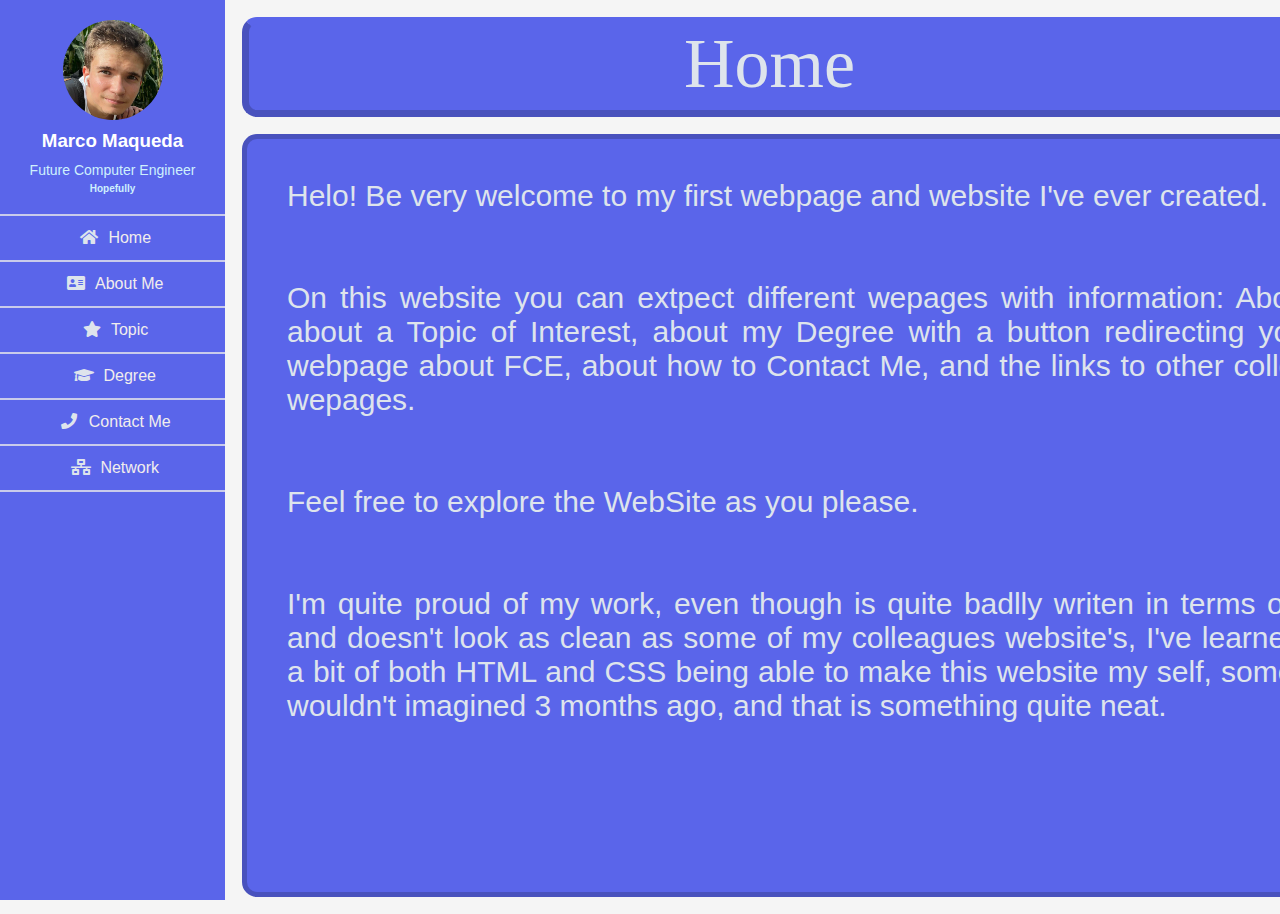
<file: docs/index.html>
<!DOCTYPE html>
<html lang='en'>
<html>
<head>
    <link rel="stylesheet" href="https://use.fontawesome.com/releases/v5.8.1/css/all.css">
    <meta charset="UTF-8">
    <title>MaquedaMarco_FirstWebPage_Index</title>
    <link rel='stylesheet' href='css/styles.css'/>
</head>
<body>
    <div class = "page">
        <div class="menu">
            <div class="sidebar"> <div class="profile">
                <img src="images/ProfileImageMe.png" alt="profile_picture">
                <h3>Marco Maqueda</h3>
                <p>Future Computer Engineer</p>
                <h6>Hopefully</h6>
                <div>
                    <ul>
                        <li  id="Home">
                            <a href="index.html">
                                <span class="icon"><i class="fas fa-home"></i></span>
                                <span class="item">Home</span>
                            </a>
                        </li>
                        <li>
                            <a href="Public/about.html">
                                <span class="icon"><i class="fas fa-address-card"></i></i></span>
                                <span class="item">About Me</span>
                            </a>
                        </li>
                        <li>
                            <a href="Public/topic.html">
                                <span class="icon"><i class="fas fa-star"></i></span>
                                    <span class="item">Topic</span>
                            </a>
                        </li>
                        <li>
                            <a href="Public/degree.html">
                                <span class="icon"><i class="fas fa-graduation-cap"></i></span>
                                <span class="item">Degree</span>
                            </a>
                        </li>
                        <li>
                            <a href="Public/contact.html">
                                <span class="icon"><i class="fas fa-phone"></i></span> <!--El Telefono sale al Reves, y si meto otras cosas no funciona-->
                                <span class="item">Contact Me</span>
                            </a>
                        </li>
                        <li>
                            <a href="Public/net.html">
                                <span class="icon"><i class="fas fa-network-wired"></i></span> <!--No me deja poner fa-solid -->
                                <span class="item">Network</span>
                            </a>
                        </li>
                    </ul>
                </div>
            </div>
        </div>
    </div>
</div>
<div class="Header">
    <div id="Banner_Index">
            <div id="item_FCE"><p>Home</p></div>
        </div>
    </div>
    <div id="Content_Index">
        <p>Helo!  Be very welcome to my first webpage and website I've ever created.<br><br><br>On this website you can extpect different wepages with information: About Me, about a Topic of Interest, about my Degree with a button redirecting you to a webpage about FCE, about how to Contact Me, and the links to other colleagues wepages.<br><br><br>Feel free to explore the WebSite as you please.<br><br><br>I'm quite proud of my work, even though is quite badlly writen in terms of code, and doesn't look as clean as some of my colleagues website's, I've learned quite a bit of both HTML and CSS being able to make this website my self, something I wouldn't imagined 3 months ago, and that is something quite neat.</p>
    </div>
</div>
</body>
</html>
</div>

<!--Hello!  Hopefully that one who is reading this (in this case you) are supposed to do so,
            if not, it does not matter beacause welcome to my website any way!!! (The first one non the less.).
            In this website you can excpect a variety of things, such as: an "about me" section to get to know me better,
    -->
</file>
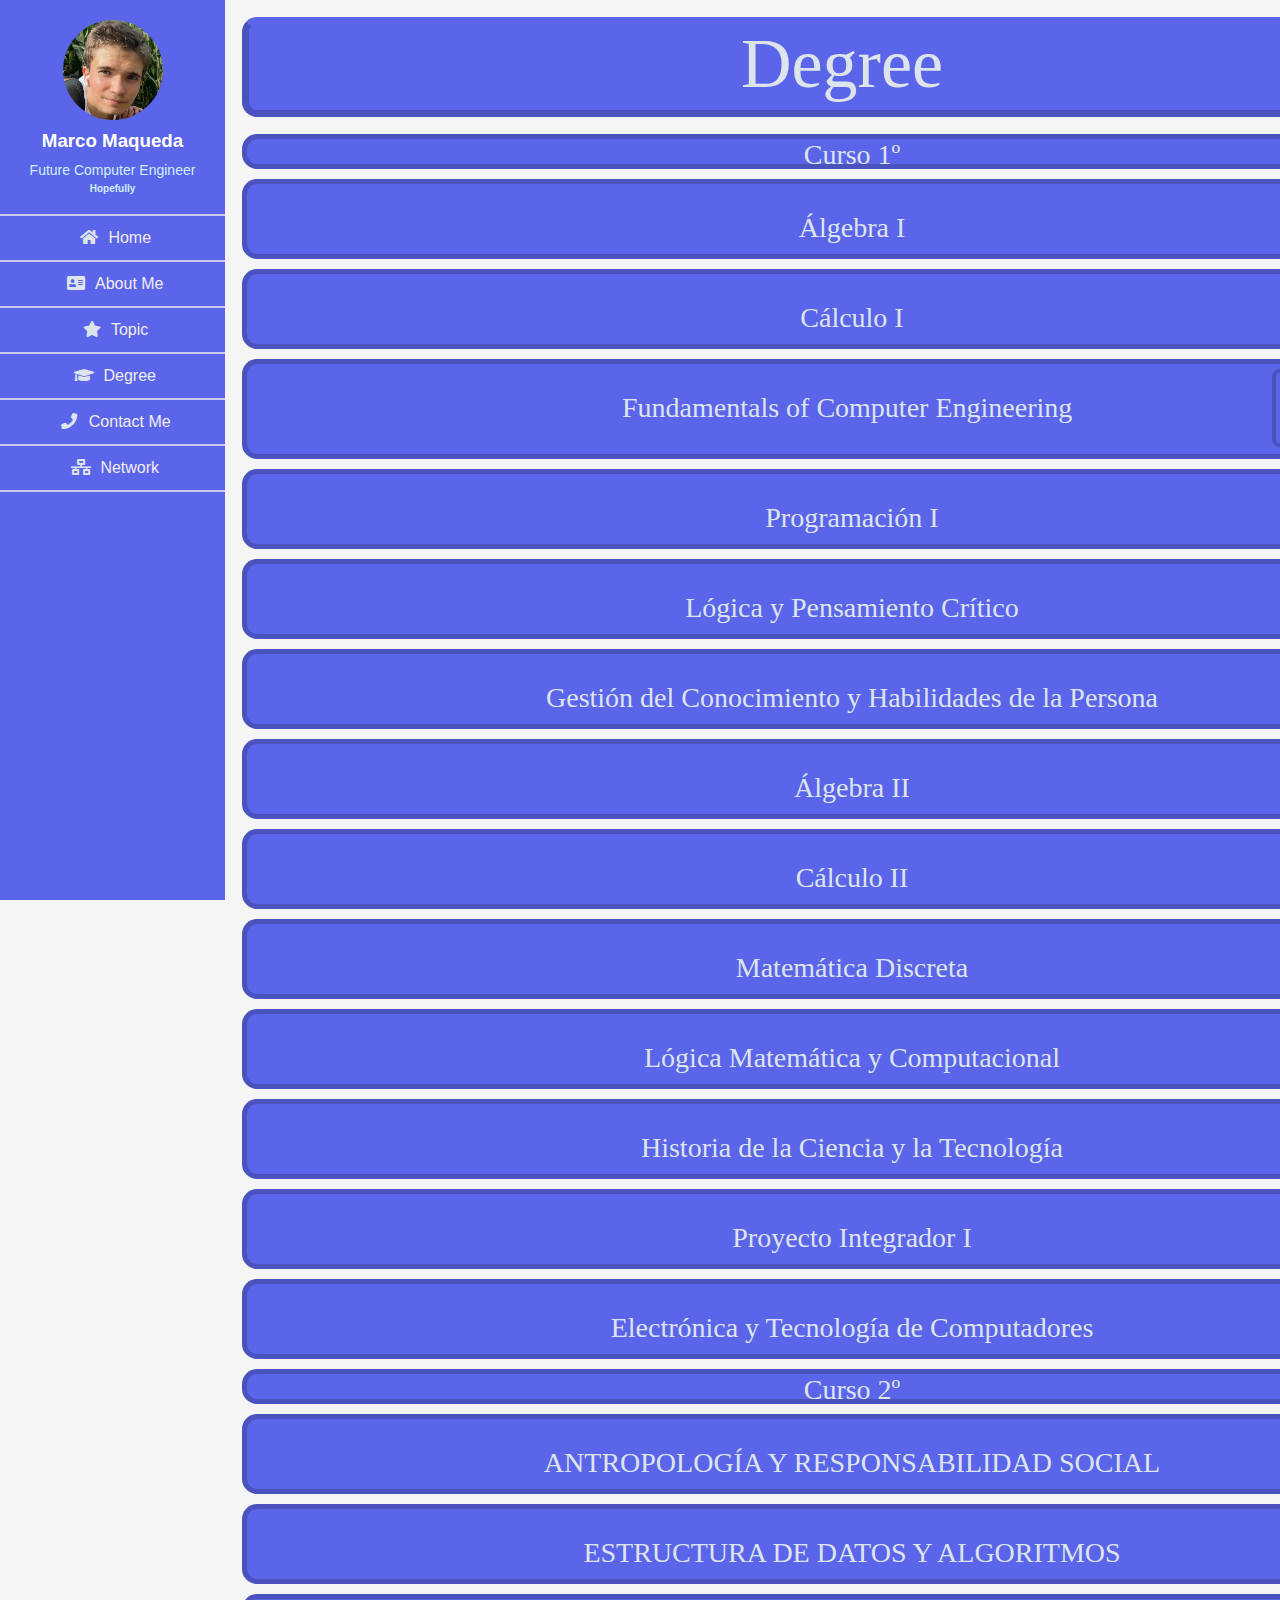
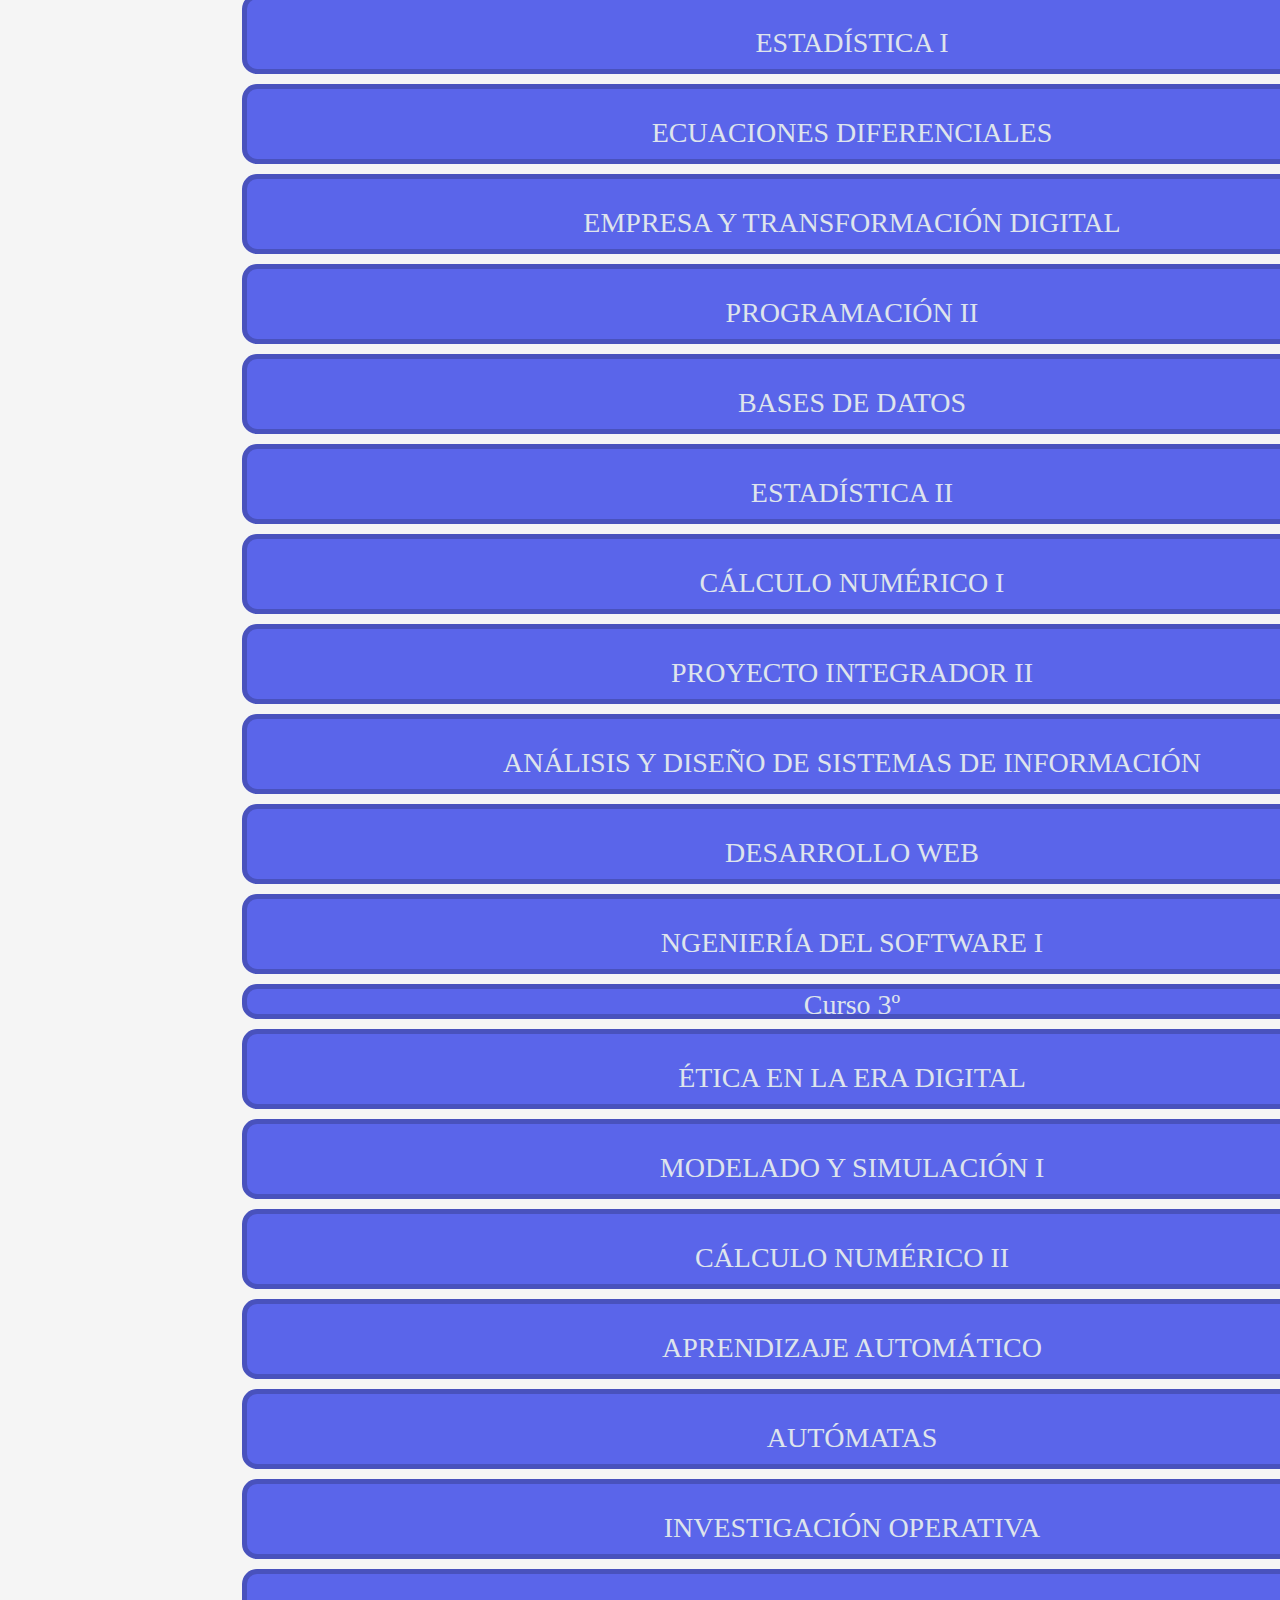
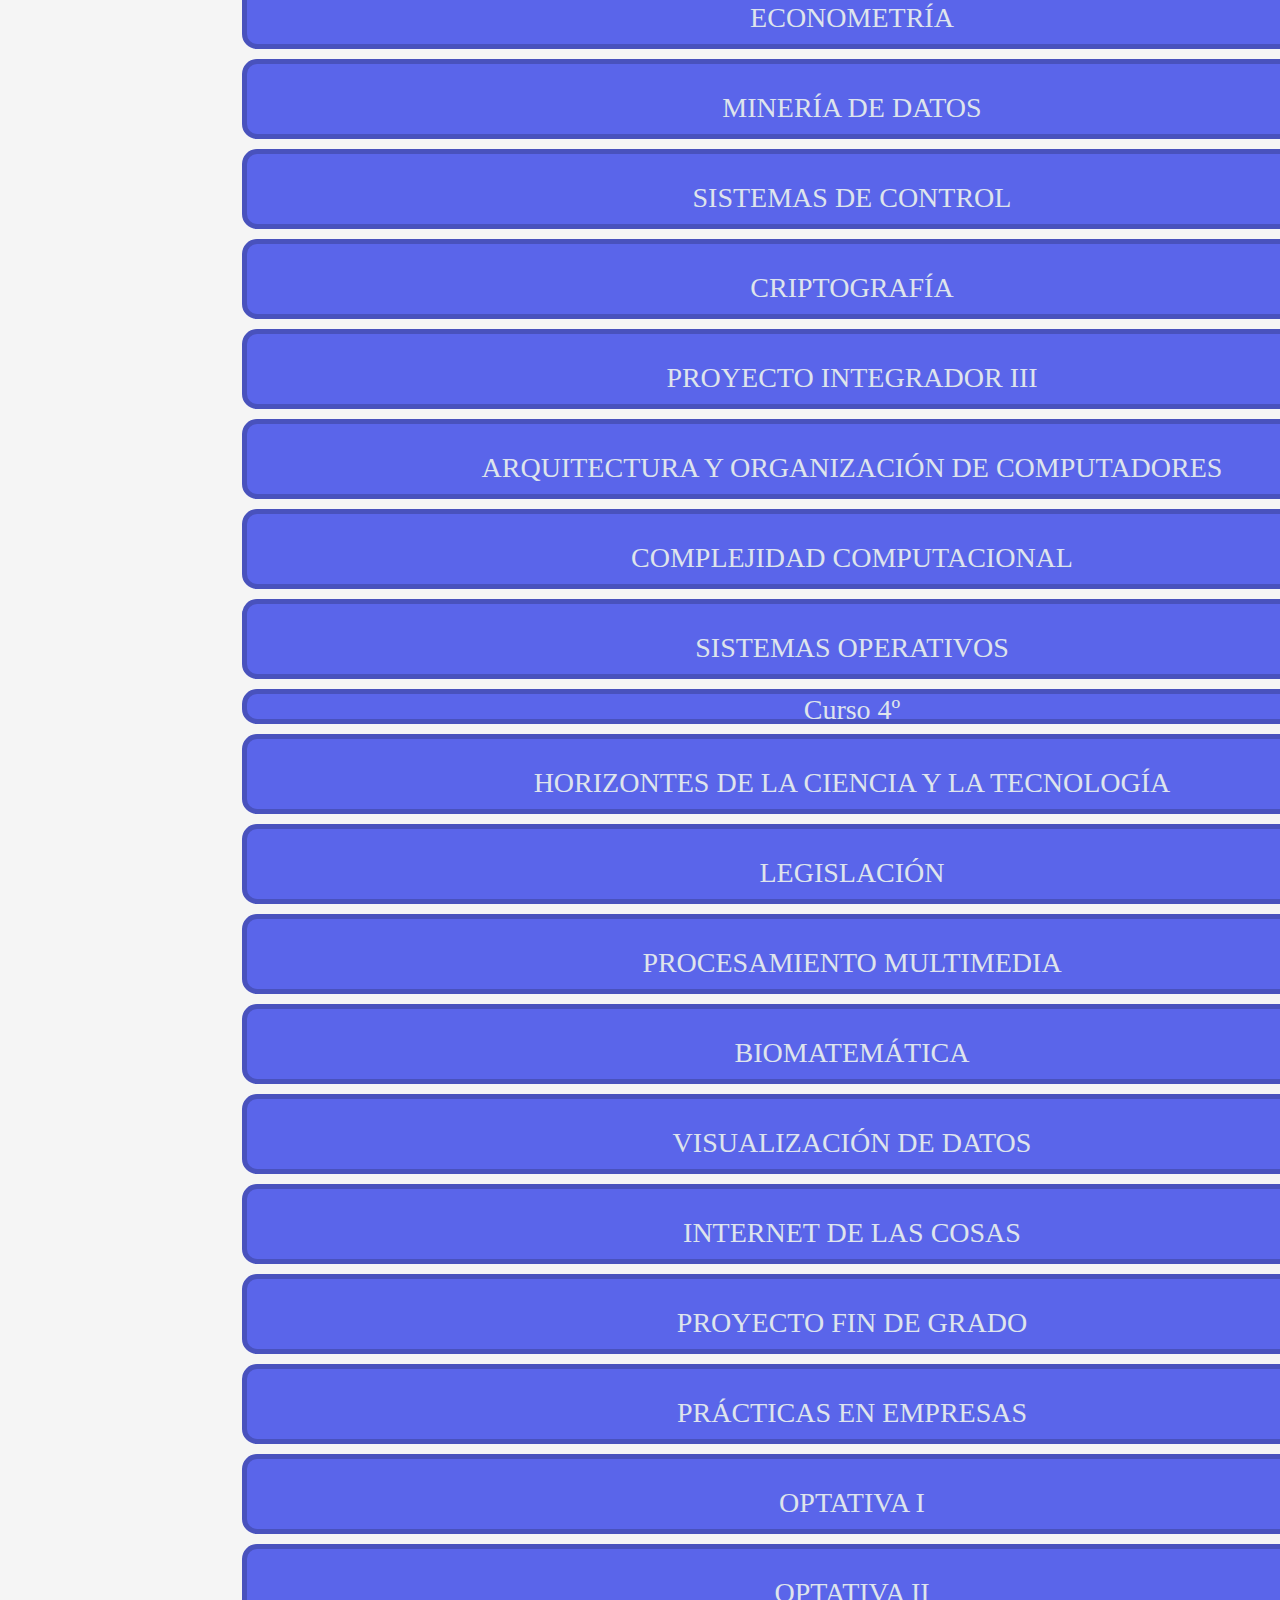
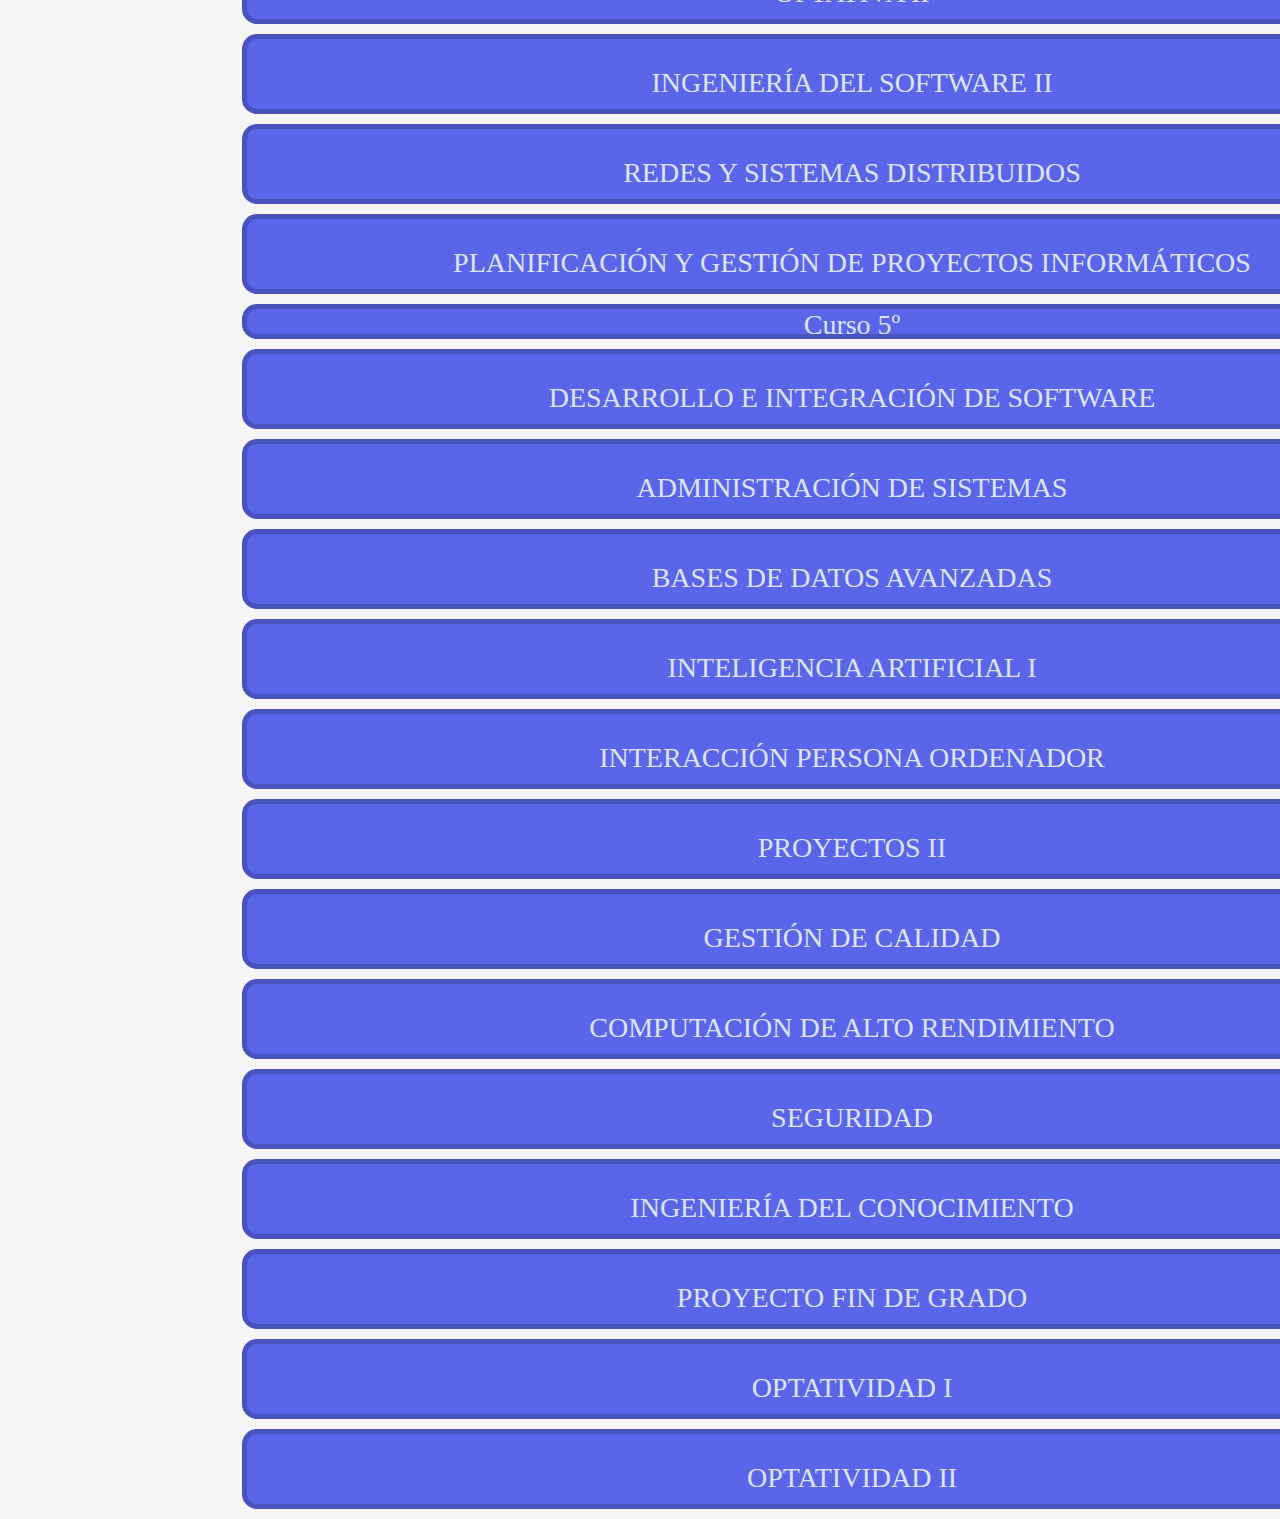
<file: docs/images/MaquedaMarco_FirstWebPage_Index.html>
<!DOCTYPE html>
<html lang='en'>
<html>
<head>
    <link rel="stylesheet" href="https://use.fontawesome.com/releases/v5.8.1/css/all.css">
    <meta charset="UTF-8">
    <title>MaquedaMarco_FirstWebPage_Index</title>
    <link rel='stylesheet' href='../css/styles.css'/>
</head>
<body>
    <div class = "page">
        <div class="menu">
            <div class="sidebar"> <div class="profile">
                <img src="../images/ProfileImageMe.png" alt="profile_picture">
                <h3>Marco Maqueda</h3>
                <p>Future Computer Engineer</p>
                <h6>Hopefully</h6>
                <div>
                    <ul>
                        <li  id="Home">
                            <a href="../index.html">
                                <span class="icon"><i class="fas fa-home"></i></span>
                                <span class="item">Home</span>
                            </a>
                        </li>
                        <li>
                            <a href="../Public/about.html">
                                <span class="icon"><i class="fas fa-address-card"></i></i></span>
                                <span class="item">About Me</span>
                            </a>
                        </li>
                        <li>
                            <a href="../Public/topic.html">
                                <span class="icon"><i class="fas fa-star"></i></span>
                                    <span class="item">Topic</span>
                            </a>
                        </li>
                        <li>
                            <a href="../Public/degree.html">
                                <span class="icon"><i class="fas fa-graduation-cap"></i></span>
                                <span class="item">Degree</span>
                            </a>
                        </li>
                        <li>
                            <a href="../Public/contact.html">
                                <span class="icon"><i class="fas fa-phone"></i></span> <!--El Telefono sale al Reves, y si meto otras cosas no funciona-->
                                <span class="item">Contact Me</span>
                            </a>
                        </li>
                        <li>
                            <a href="../Public/net.html">
                                <span class="icon"><i class="fas fa-network-wired"></i></span> <!--No me deja poner fa-solid -->
                                <span class="item">Network</span>
                            </a>
                        </li>
                    </ul>
                </div>
            </div>
        </div>
    </div>
</div>
<div>
    <div class="Header">
        <div id="Banner_Degree">
            <div id="item_Degree"><p>Degree</p></div>
        </div>
        <div id="Content_Degree">
                <div id="Content_Degree_Title1"><p>Curso 1º</p></div>
            <div id="Content_Degree_Box1"><p>Álgebra I</p></div>
            <div id="Content_Degree_Box2"><p>Cálculo I</p></div>
            <div id="Content_Degree_Box3">
                <div><p>Fundamentals of Computer Engineering</p></div>
                <div><button></button></div>
            </div>
            <div id="Content_Degree_Box4"><p>Programación I</p></div>
            <div id="Content_Degree_Box5"><p>Lógica y Pensamiento Crítico</p></div>
            <div id="Content_Degree_Box6"><p>Gestión del Conocimiento y Habilidades de la Persona</p></div>
            <div id="Content_Degree_Box7"><p>Álgebra II</p></div>
            <div id="Content_Degree_Box8"><p>Cálculo II</p></div>
            <div id="Content_Degree_Box9"><p>Matemática Discreta</p></div>
            <div id="Content_Degree_Box10"><p>Lógica Matemática y Computacional</p></div>
            <div id="Content_Degree_Box11"><p>Historia de la Ciencia y la Tecnología</p></div>
            <div id="Content_Degree_Box12"><p>Proyecto Integrador I</p></div>
            <div id="Content_Degree_Box13"><p>Electrónica y Tecnología de Computadores</p></div>
                <div id="Content_Degree_Title2"><p>Curso 2º</p></div>
            <div id="Content_Degree_Box14"><p>ANTROPOLOGÍA Y RESPONSABILIDAD SOCIAL</p></div>
            <div id="Content_Degree_Box15"><p>ESTRUCTURA DE DATOS Y ALGORITMOS</p></div>
            <div id="Content_Degree_Box16"><p>ESTADÍSTICA I</p></div>
            <div id="Content_Degree_Box17"><p>ECUACIONES DIFERENCIALES</p></div>
            <div id="Content_Degree_Box18"><p>EMPRESA Y TRANSFORMACIÓN DIGITAL</p></div>
            <div id="Content_Degree_Box19"><p>PROGRAMACIÓN II</p></div>
            <div id="Content_Degree_Box20"><p>BASES DE DATOS</p></div>
            <div id="Content_Degree_Box21"><p>ESTADÍSTICA II</p></div>
            <div id="Content_Degree_Box22"><p>CÁLCULO NUMÉRICO I</p></div>
            <div id="Content_Degree_Box23"><p>PROYECTO INTEGRADOR II</p></div>
            <div id="Content_Degree_Box24"><p>ANÁLISIS Y DISEÑO DE SISTEMAS DE INFORMACIÓN</p></div>
            <div id="Content_Degree_Box25"><p>DESARROLLO WEB</p></div>
            <div id="Content_Degree_Box26"><p>NGENIERÍA DEL SOFTWARE I</p></div>
                <div id="Content_Degree_Title3"><p>Curso 3º</p></div>
            <div id="Content_Degree_Box27"><p>ÉTICA EN LA ERA DIGITAL</p></div>
            <div id="Content_Degree_Box28"><p>MODELADO Y SIMULACIÓN I</p></div>
            <div id="Content_Degree_Box29"><p>CÁLCULO NUMÉRICO II</p></div>
            <div id="Content_Degree_Box30"><p>APRENDIZAJE AUTOMÁTICO</p></div>
            <div id="Content_Degree_Box31"><p>AUTÓMATAS</p></div>
            <div id="Content_Degree_Box32"><p>INVESTIGACIÓN OPERATIVA</p></div>
            <div id="Content_Degree_Box33"><p>ECONOMETRÍA</p></div>
            <div id="Content_Degree_Box34"><p>MINERÍA DE DATOS</p></div>
            <div id="Content_Degree_Box35"><p>SISTEMAS DE CONTROL</p></div>
            <div id="Content_Degree_Box36"><p>CRIPTOGRAFÍA</p></div>
            <div id="Content_Degree_Box37"><p>PROYECTO INTEGRADOR III</p></div>
            <div id="Content_Degree_Box38"><p>ARQUITECTURA Y ORGANIZACIÓN DE COMPUTADORES</p></div>
            <div id="Content_Degree_Box39"><p>COMPLEJIDAD COMPUTACIONAL</p></div>
            <div id="Content_Degree_Box40"><p>SISTEMAS OPERATIVOS</p></div>
                <div id="Content_Degree_Title4"><p>Curso 4º</p></div>
            <div id="Content_Degree_Box41"><p>HORIZONTES DE LA CIENCIA Y LA TECNOLOGÍA</p></div>
            <div id="Content_Degree_Box42"><p>LEGISLACIÓN</p></div>
            <div id="Content_Degree_Box43"><p>PROCESAMIENTO MULTIMEDIA</p></div>
            <div id="Content_Degree_Box44"><p>BIOMATEMÁTICA</p></div>
            <div id="Content_Degree_Box45"><p>VISUALIZACIÓN DE DATOS</p></div>
            <div id="Content_Degree_Box46"><p>INTERNET DE LAS COSAS</p></div>
            <div id="Content_Degree_Box47"><p>PROYECTO FIN DE GRADO</p></div>
            <div id="Content_Degree_Box48"><p>PRÁCTICAS EN EMPRESAS</p></div>
            <div id="Content_Degree_Box49"><p>OPTATIVA I</p></div>
            <div id="Content_Degree_Box50"><p>OPTATIVA II</p></div>
            <div id="Content_Degree_Box51"><p>INGENIERÍA DEL SOFTWARE II</p></div>
            <div id="Content_Degree_Box52"><p>REDES Y SISTEMAS DISTRIBUIDOS</p></div>
            <div id="Content_Degree_Box53"><p>PLANIFICACIÓN Y GESTIÓN DE PROYECTOS INFORMÁTICOS</p></div>
                <div id="Content_Degree_Title5"><p>Curso 5º</p></div>
            <div id="Content_Degree_Box54"><p>DESARROLLO E INTEGRACIÓN DE SOFTWARE</p></div>
            <div id="Content_Degree_Box55"><p>ADMINISTRACIÓN DE SISTEMAS</p></div>
            <div id="Content_Degree_Box56"><p>BASES DE DATOS AVANZADAS</p></div>
            <div id="Content_Degree_Box57"><p>INTELIGENCIA ARTIFICIAL I</p></div>
            <div id="Content_Degree_Box58"><p>INTERACCIÓN PERSONA ORDENADOR</p></div>
            <div id="Content_Degree_Box59"><p>PROYECTOS II</p></div>
            <div id="Content_Degree_Box60"><p>GESTIÓN DE CALIDAD</p></div>
            <div id="Content_Degree_Box61"><p>COMPUTACIÓN DE ALTO RENDIMIENTO</p></div>
            <div id="Content_Degree_Box62"><p>SEGURIDAD</p></div>
            <div id="Content_Degree_Box63"><p>INGENIERÍA DEL CONOCIMIENTO</p></div>
            <div id="Content_Degree_Box64"><p>PROYECTO FIN DE GRADO</p></div>
            <div id="Content_Degree_Box65"><p>OPTATIVIDAD I</p></div>
            <div id="Content_Degree_Box66"><p>OPTATIVIDAD II</p></div>
        </div>    
</div>
<!-- Code injected by live-server -->
<script>
	// <![CDATA[  <-- For SVG support
	if ('WebSocket' in window) {
		(function () {
			function refreshCSS() {
				var sheets = [].slice.call(document.getElementsByTagName("link"));
				var head = document.getElementsByTagName("head")[0];
				for (var i = 0; i < sheets.length; ++i) {
					var elem = sheets[i];
					var parent = elem.parentElement || head;
					parent.removeChild(elem);
					var rel = elem.rel;
					if (elem.href && typeof rel != "string" || rel.length == 0 || rel.toLowerCase() == "stylesheet") {
						var url = elem.href.replace(/(&|\?)_cacheOverride=\d+/, '');
						elem.href = url + (url.indexOf('?') >= 0 ? '&' : '?') + '_cacheOverride=' + (new Date().valueOf());
					}
					parent.appendChild(elem);
				}
			}
			var protocol = window.location.protocol === 'http:' ? 'ws://' : 'wss://';
			var address = protocol + window.location.host + window.location.pathname + '/ws';
			var socket = new WebSocket(address);
			socket.onmessage = function (msg) {
				if (msg.data == 'reload') window.location.reload();
				else if (msg.data == 'refreshcss') refreshCSS();
			};
			if (sessionStorage && !sessionStorage.getItem('IsThisFirstTime_Log_From_LiveServer')) {
				console.log('Live reload enabled.');
				sessionStorage.setItem('IsThisFirstTime_Log_From_LiveServer', true);
			}
		})();
	}
	else {
		console.error('Upgrade your browser. This Browser is NOT supported WebSocket for Live-Reloading.');
	}
	// ]]>
</script>
</body>
</html>
</div>
</file>
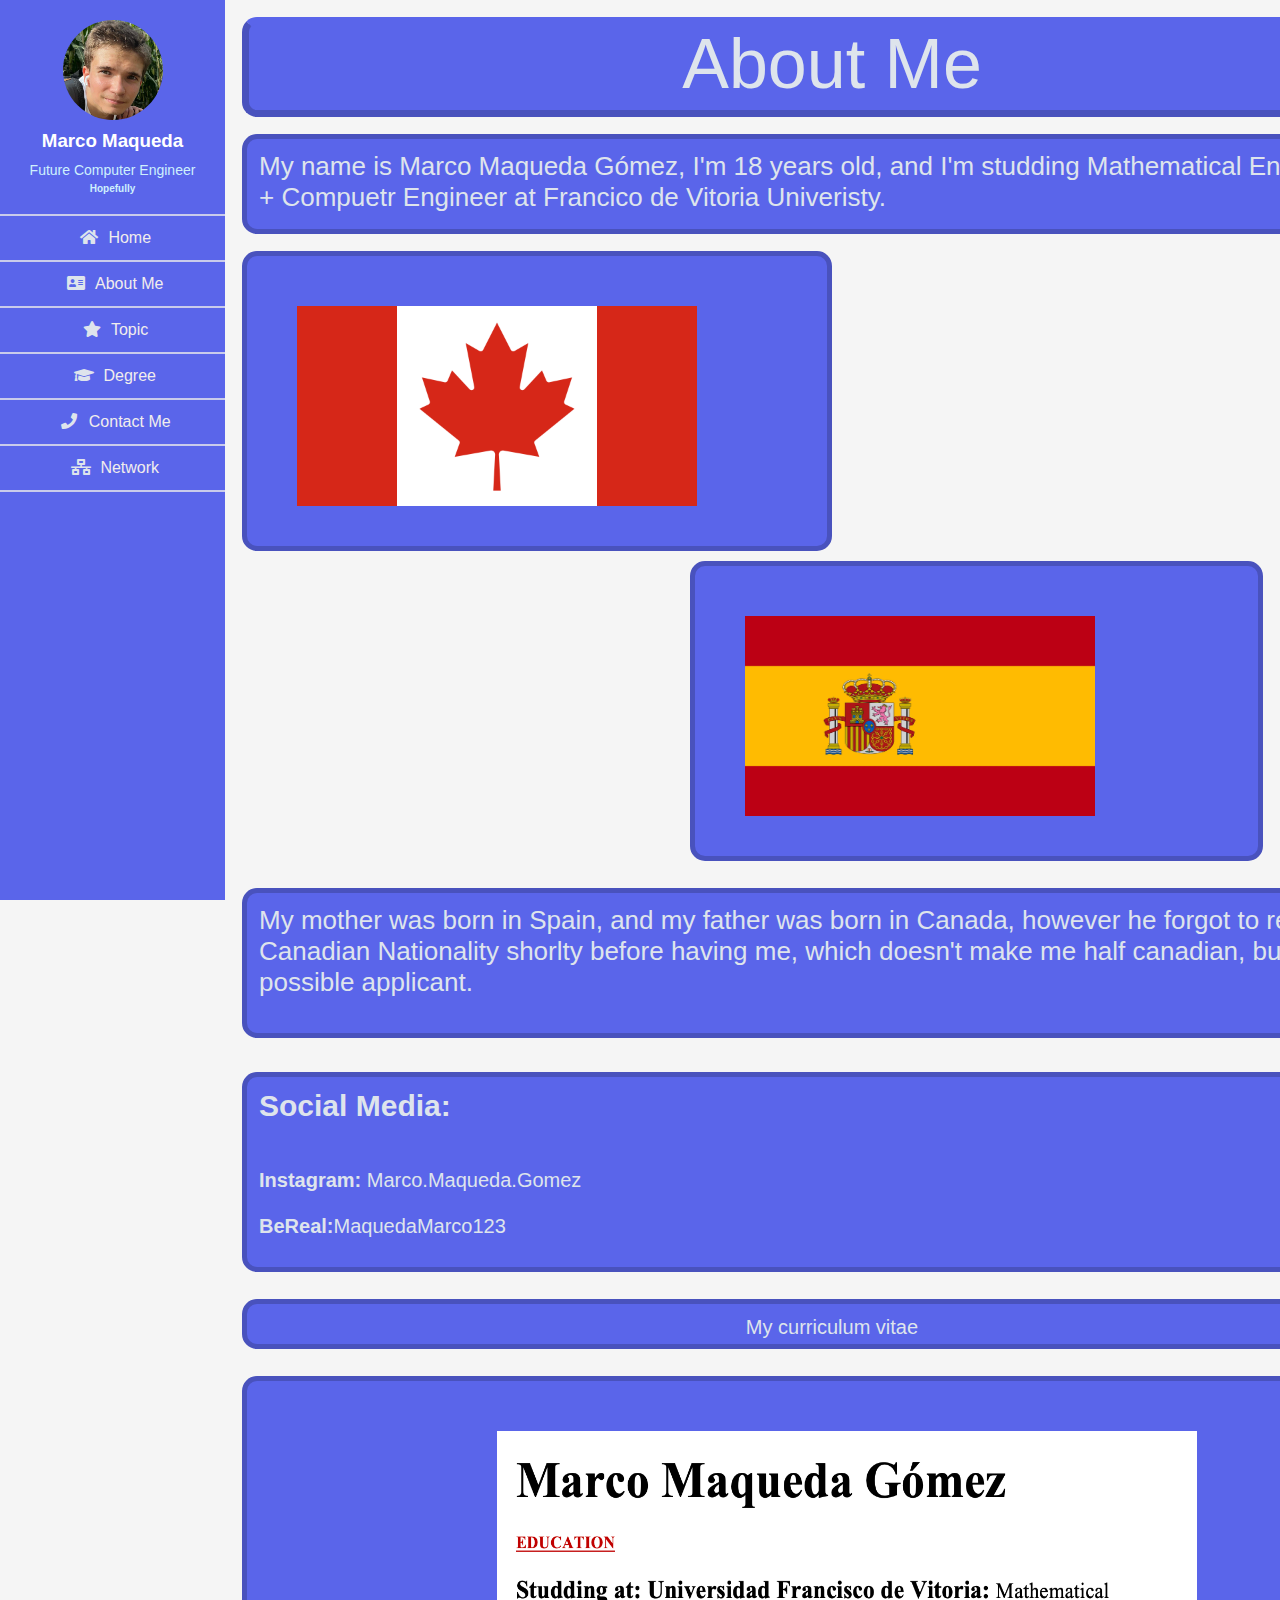
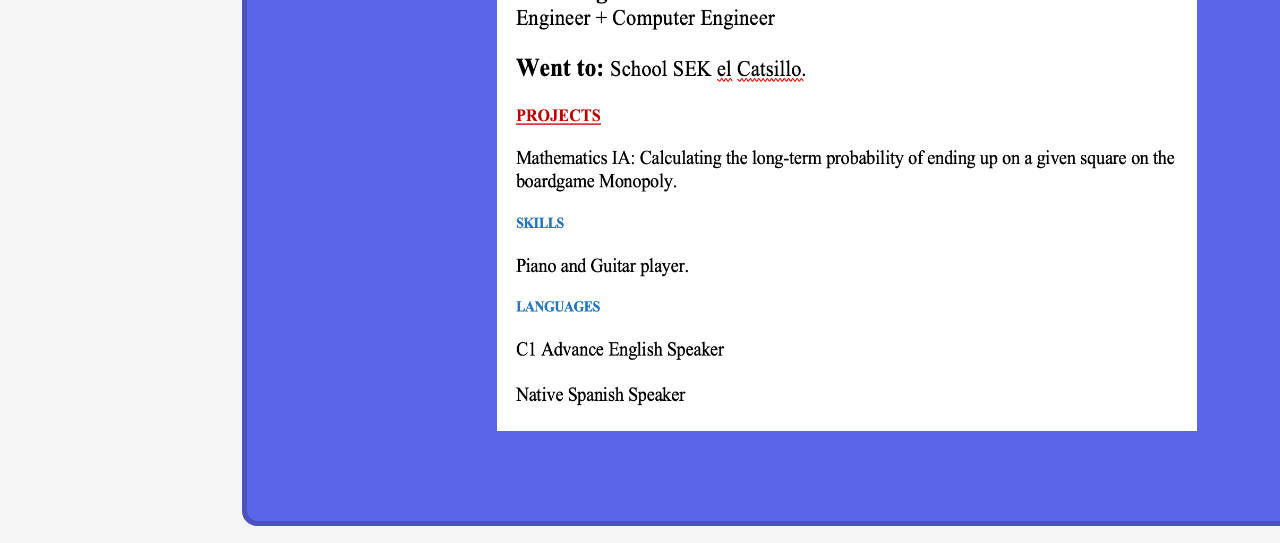
<file: docs/Public/about.html>
<!DOCTYPE html>
<html lang='en'>
<html>
<head>
    <link rel="stylesheet" href="https://use.fontawesome.com/releases/v5.8.1/css/all.css">
    <meta charset="UTF-8">
    <title>MaquedaMarco_FirstWebPage_Index</title>
    <link rel='stylesheet' href='../css/styles.css'/>
</head>
<body>
    <div class = "page">
        <div class="menu">
            <div class="sidebar"> <div class="profile">
                <img src="../images/ProfileImageMe.png" alt="profile_picture">
                <h3>Marco Maqueda</h3>
                <p>Future Computer Engineer</p>
                <h6>Hopefully</h6>
                <div>
                    <ul>
                        <li  id="Home">
                            <a href="../index.html">
                                <span class="icon"><i class="fas fa-home"></i></span>
                                <span class="item">Home</span>
                            </a>
                        </li>
                        <li>
                            <a href="../Public/about.html">
                                <span class="icon"><i class="fas fa-address-card"></i></i></span>
                                <span class="item">About Me</span>
                            </a>
                        </li>
                        <li>
                            <a href="../Public/topic.html">
                                <span class="icon"><i class="fas fa-star"></i></span>
                                    <span class="item">Topic</span>
                            </a>
                        </li>
                        <li>
                            <a href="../Public/degree.html">
                                <span class="icon"><i class="fas fa-graduation-cap"></i></span>
                                <span class="item">Degree</span>
                            </a>
                        </li>
                        <li>
                            <a href="../Public/contact.html">
                                <span class="icon"><i class="fas fa-phone"></i></span> <!--El Telefono sale al Reves, y si meto otras cosas no funciona-->
                                <span class="item">Contact Me</span>
                            </a>
                        </li>
                        <li>
                            <a href="../Public/net.html">
                                <span class="icon"><i class="fas fa-network-wired"></i></span> <!--No me deja poner fa-solid -->
                                <span class="item">Network</span>
                            </a>
                        </li>
                    </ul>
                </div>
            </div>
        </div>
    </div>
</div>
<div>
    <div class="Header">
        <div id="Banner_About">
            <div id="item_About"><p>About Me</p></div>
        </div>
        <div id="Content_About">
            <div id="Content_About_Box1">
                <p>My name is Marco Maqueda Gómez, I'm 18 years old, and I'm studding Mathematical Engineering + Compuetr Engineer at Francico de Vitoria Univeristy.</p>
            </div>
            <div id="Content_About_Box2">
                <img src="../images/Canda.png" alt="">
            </div>
            <div id="Content_About_Box3">
                <img src="../images/Spain.webp" alt="">
            </div>
            <div id="Content_About_Box4">
                <p>My mother was born in Spain, and my father was born in Canada, however he forgot to renew his Canadian Nationality shorlty before having me, which doesn't make me half canadian, but rather I possible applicant.</p>
            </div>
            <div id="Content_About_Box5">
                <div><p><h2><b>Social Media:</b></h2><br><br><b>Instagram:</b> Marco.Maqueda.Gomez<br><br><b>BeReal:</b>MaquedaMarco123</p></div>
            </div>
            <div id="Content_About_Title2">
                <p>My curriculum vitae</p>
            </div>
            <div id="Content_About_Box6">
                <img src="../images/Cur.png" alt="">
            </div>
        </div>
    </div>        
</div>
</body>
</html>
</div>
</file>
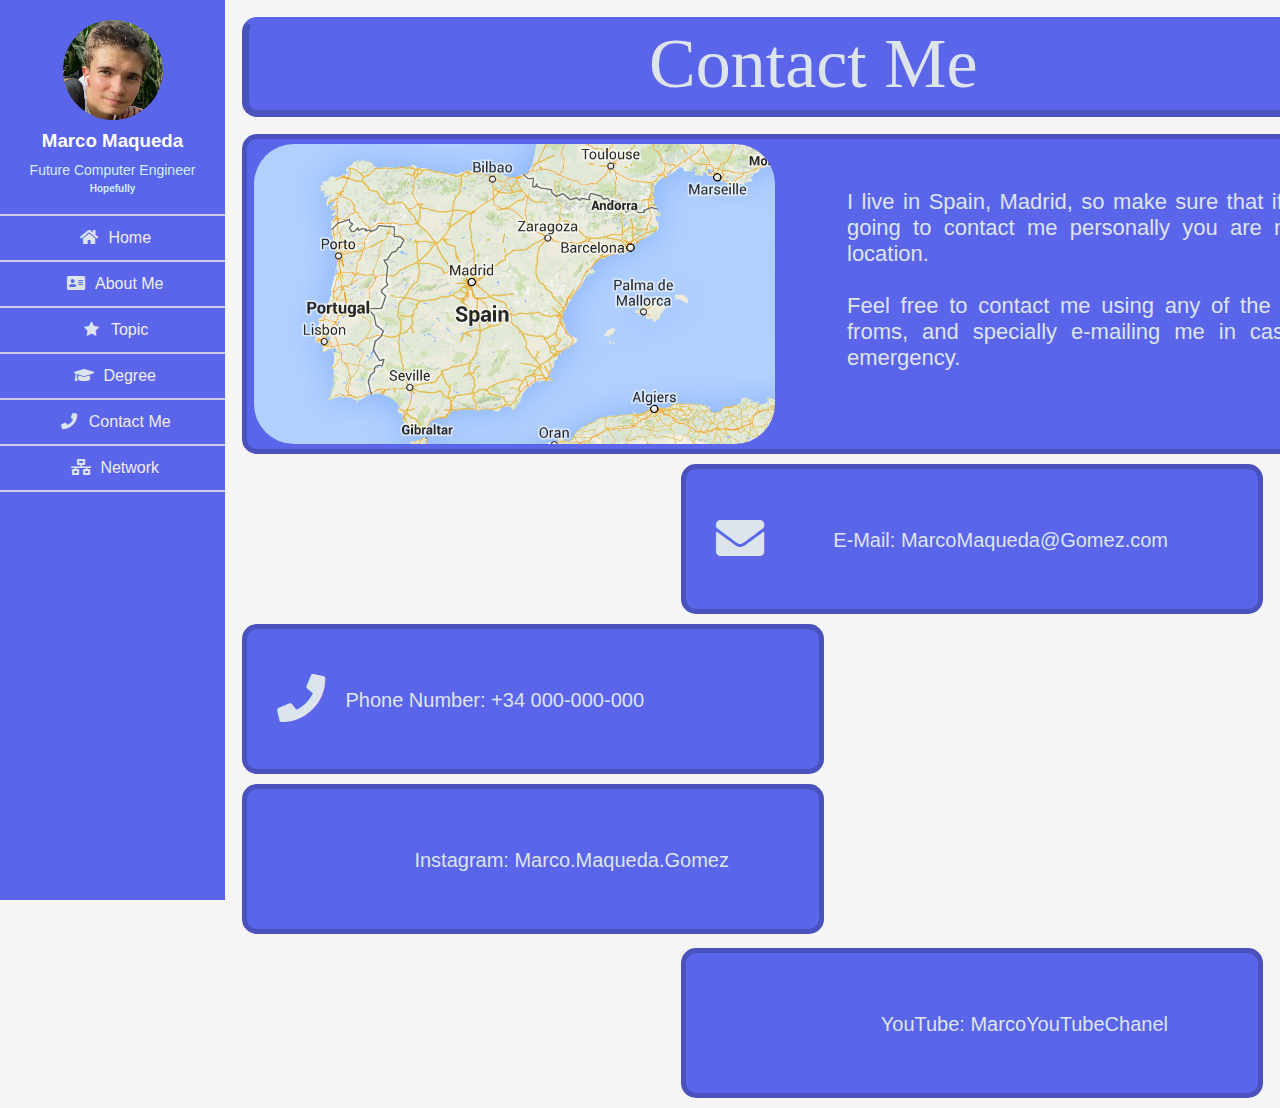
<file: docs/Public/contact.html>
<!DOCTYPE html>
<html lang='en'>
<html>
<head>
    <link rel="stylesheet" href="https://use.fontawesome.com/releases/v5.8.1/css/all.css">
    <link rel="stylesheet" href="https://cdnjs.cloudflare.com/ajax/libs/font-awesome/4.7.0/css/font-awesome.min.css">
    <meta charset="UTF-8">
    <title>MaquedaMarco_FirstWebPage_Index</title>
    <link rel='stylesheet' href='../css/styles.css'/>
</head>
<body>
    <div class = "page">
        <div class="menu">
            <div class="sidebar"> <div class="profile">
                <img src="../images/ProfileImageMe.png" alt="profile_picture">
                <h3>Marco Maqueda</h3>
                <p>Future Computer Engineer</p>
                <h6>Hopefully</h6>
                <div>
                    <ul>
                        <li  id="Home">
                            <a href="../index.html">
                                <span class="icon"><i class="fas fa-home"></i></span>
                                <span class="item">Home</span>
                            </a>
                        </li>
                        <li>
                            <a href="../Public/about.html">
                                <span class="icon"><i class="fas fa-address-card"></i></i></span>
                                <span class="item">About Me</span>
                            </a>
                        </li>
                        <li>
                            <a href="../Public/topic.html">
                                <span class="icon"><i class="fa fa-star"></i></span>
                                    <span class="item">Topic</span>
                            </a>
                        </li>
                        <li>
                            <a href="../Public/degree.html">
                                <span class="icon"><i class="fas fa-graduation-cap"></i></span>
                                <span class="item">Degree</span>
                            </a>
                        </li>
                        <li>
                            <a href="../Public/contact.html">
                                <span class="icon"><i class="fas fa-phone"></i></span> <!--El Telefono sale al Reves, y si meto otras cosas no funciona-->
                                <span class="item">Contact Me</span>
                            </a>
                        </li>
                        <li>
                            <a href="../Public/net.html">
                                <span class="icon"><i class="fas fa-network-wired"></i></span> <!--No me deja poner fa-solid -->
                                <span class="item">Network</span>
                            </a>
                        </li>
                    </ul>
                </div>
            </div>
        </div>
    </div>
</div>
<div>
    <div class="Header">
        <div id="Banner_Contact">
            <div id="item_Contact"><p>Contact Me</p></div>
        </div>
        <div id="Content_Contact">
            <div id="Content_Contact_Box1">
                <div><img src="../images/SpainMap.png"></div>
                <div id="Content_Contact_Box1_p"><p>I live in Spain, Madrid, so make sure that if you are going to contact me personally you are near that location.<br><br>Feel free to contact me using any of the following froms, and specially e-mailing me in case of an emergency.</p></div>
            </div>
            <div id="Content_Contact_Box2">
                <div><i class="fas fa-envelope fa-3x"></i></div>
                <div><p>E-Mail: MarcoMaqueda@Gomez.com</p></div>
            </div>
            <div id="Content_Contact_Box3">
                <div><i class="fas fa-phone fa-3x"></i></div>
                <div><p>Phone Number: +34 000-000-000       </p></div>
            </div>    
            <div id="Content_Contact_Box4">
                <div><i class="fa-brands fa-square-instagram fa-3x"></i></div>
                <div><p>Instagram: Marco.Maqueda.Gomez       </p></div>
            </div>
            <div id="Content_Contact_Box5">
                <div><i class="fa-brands fa-youtube fa-3x"></i></div>
                <div><p>YouTube: MarcoYouTubeChanel      </p>
            </div>
</div>
</body>
</html>
</div>
</file>
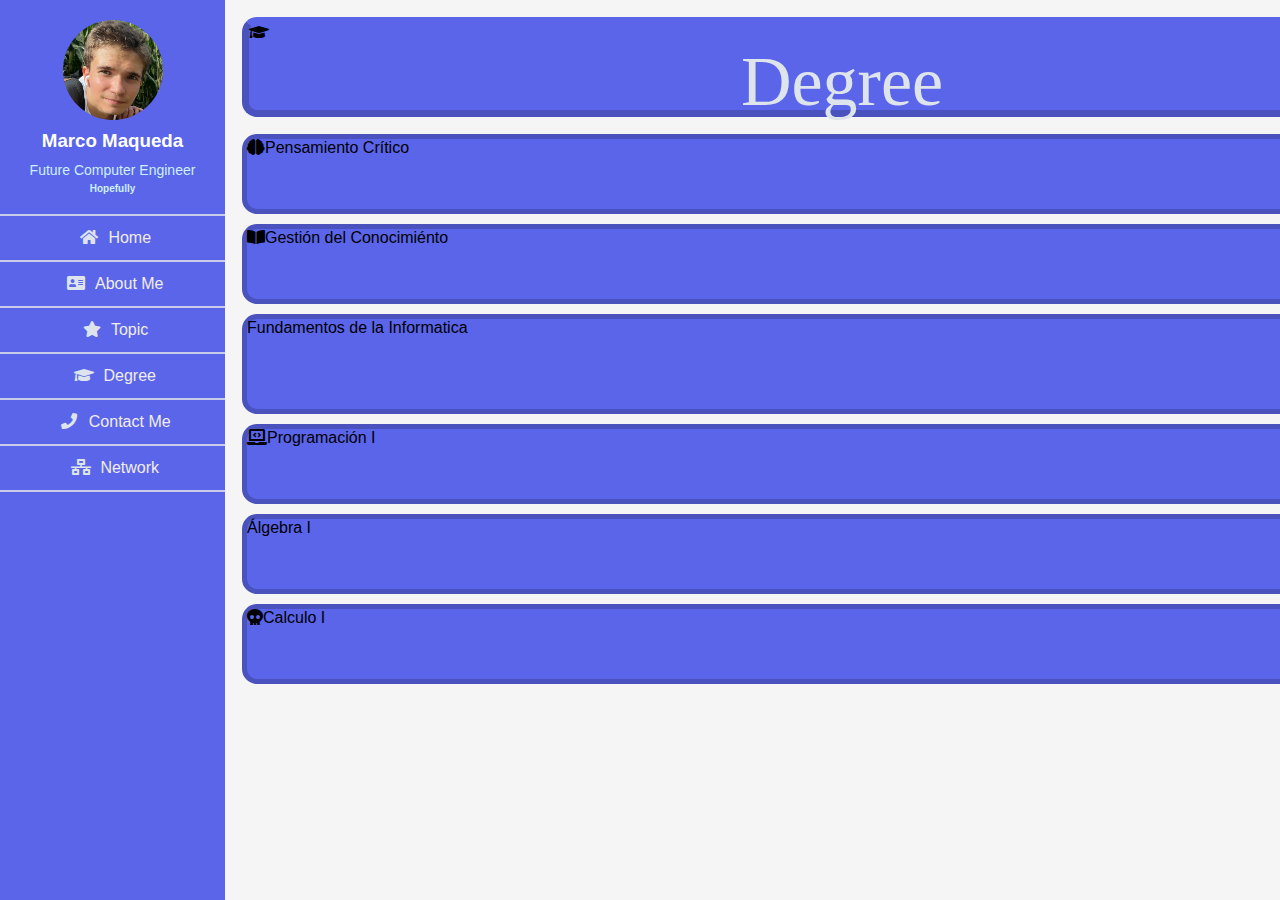
<file: docs/Public/degree.html>
<!DOCTYPE html>
<html lang='en'>
<html>
<head>
    <link rel="stylesheet" href="https://use.fontawesome.com/releases/v5.8.1/css/all.css">
    <meta charset="UTF-8">
    <title>MaquedaMarco_FirstWebPage_Index</title>
    <link rel='stylesheet' href='../css/styles.css'/>
</head>
<body>
    <div class = "page">
        <div class="menu">
            <div class="sidebar"> <div class="profile">
                <img src="../images/ProfileImageMe.png" alt="profile_picture">
                <h3>Marco Maqueda</h3>
                <p>Future Computer Engineer</p>
                <h6>Hopefully</h6>
                <div>
                    <ul>
                        <li  id="Home">
                            <a href="../index.html">
                                <span class="icon"><i class="fas fa-home"></i></span>
                                <span class="item">Home</span>
                            </a>
                        </li>
                        <li>
                            <a href="../Public/about.html">
                                <span class="icon"><i class="fas fa-address-card"></i></i></span>
                                <span class="item">About Me</span>
                            </a>
                        </li>
                        <li>
                            <a href="Public/topic.html">
                                <span class="icon"><i class="fas fa-star"></i></span>
                                    <span class="item">Topic</span>
                            </a>
                        </li>
                        <li>
                            <a href="Public/degree.html">
                                <span class="icon"><i class="fas fa-graduation-cap"></i></span>
                                <span class="item">Degree</span>
                            </a>
                        </li>
                        <li>
                            <a href="../Public/contact.html">
                                <span class="icon"><i class="fas fa-phone"></i></span> <!--El Telefono sale al Reves, y si meto otras cosas no funciona-->
                                <span class="item">Contact Me</span>
                            </a>
                        </li>
                        <li>
                            <a href="Public/net.html">
                                <span class="icon"><i class="fas fa-network-wired"></i></span> <!--No me deja poner fa-solid -->
                                <span class="item">Network</span>
                            </a>
                        </li>
                    </ul>
                </div>
            </div>
        </div>
    </div>
</div>
<div>
    <div class="Header">
        <div id="Banner_Degree">
            <div><span id="icon_Degree"><i class="fas fa-graduation-cap"></i></span></div> <!--No sé deberia poner en un nuevo <div>-->
            <div id="item_Degree"><p>Degree</p></div>
        </div>
        <div id="Content_Degree">
            <div id="Content_Degree_Box1">
            <i class="fas fa-brain"></i>Pensamiento Crítico</div>
            <div id="Content_Degree_Box2">
            <i class="fas fa-book-open"></i>Gestión del Conocimiénto</div>
            <div id="Content_Degree_Box3">
            <i class="fas fa-laptop-file"></i>Fundamentos de la Informatica</div>   <!--El icono este no funciona-->
            <div id="Content_Degree_Box4">
            <i class="fas fa-laptop-code"></i>Programación I</div>
            <div id="Content_Degree_Box5">
            <a herf="#"><i class="fas fa-plus-minus"></i>Álgebra I </a></div>  <!--El icono este no funciona-->
            <div id="Content_Degree_Box6">
            <i class="fas fa-skull"></i>Calculo I</div>
        </div>    
</div>
</body>
</html>
</div>
</file>
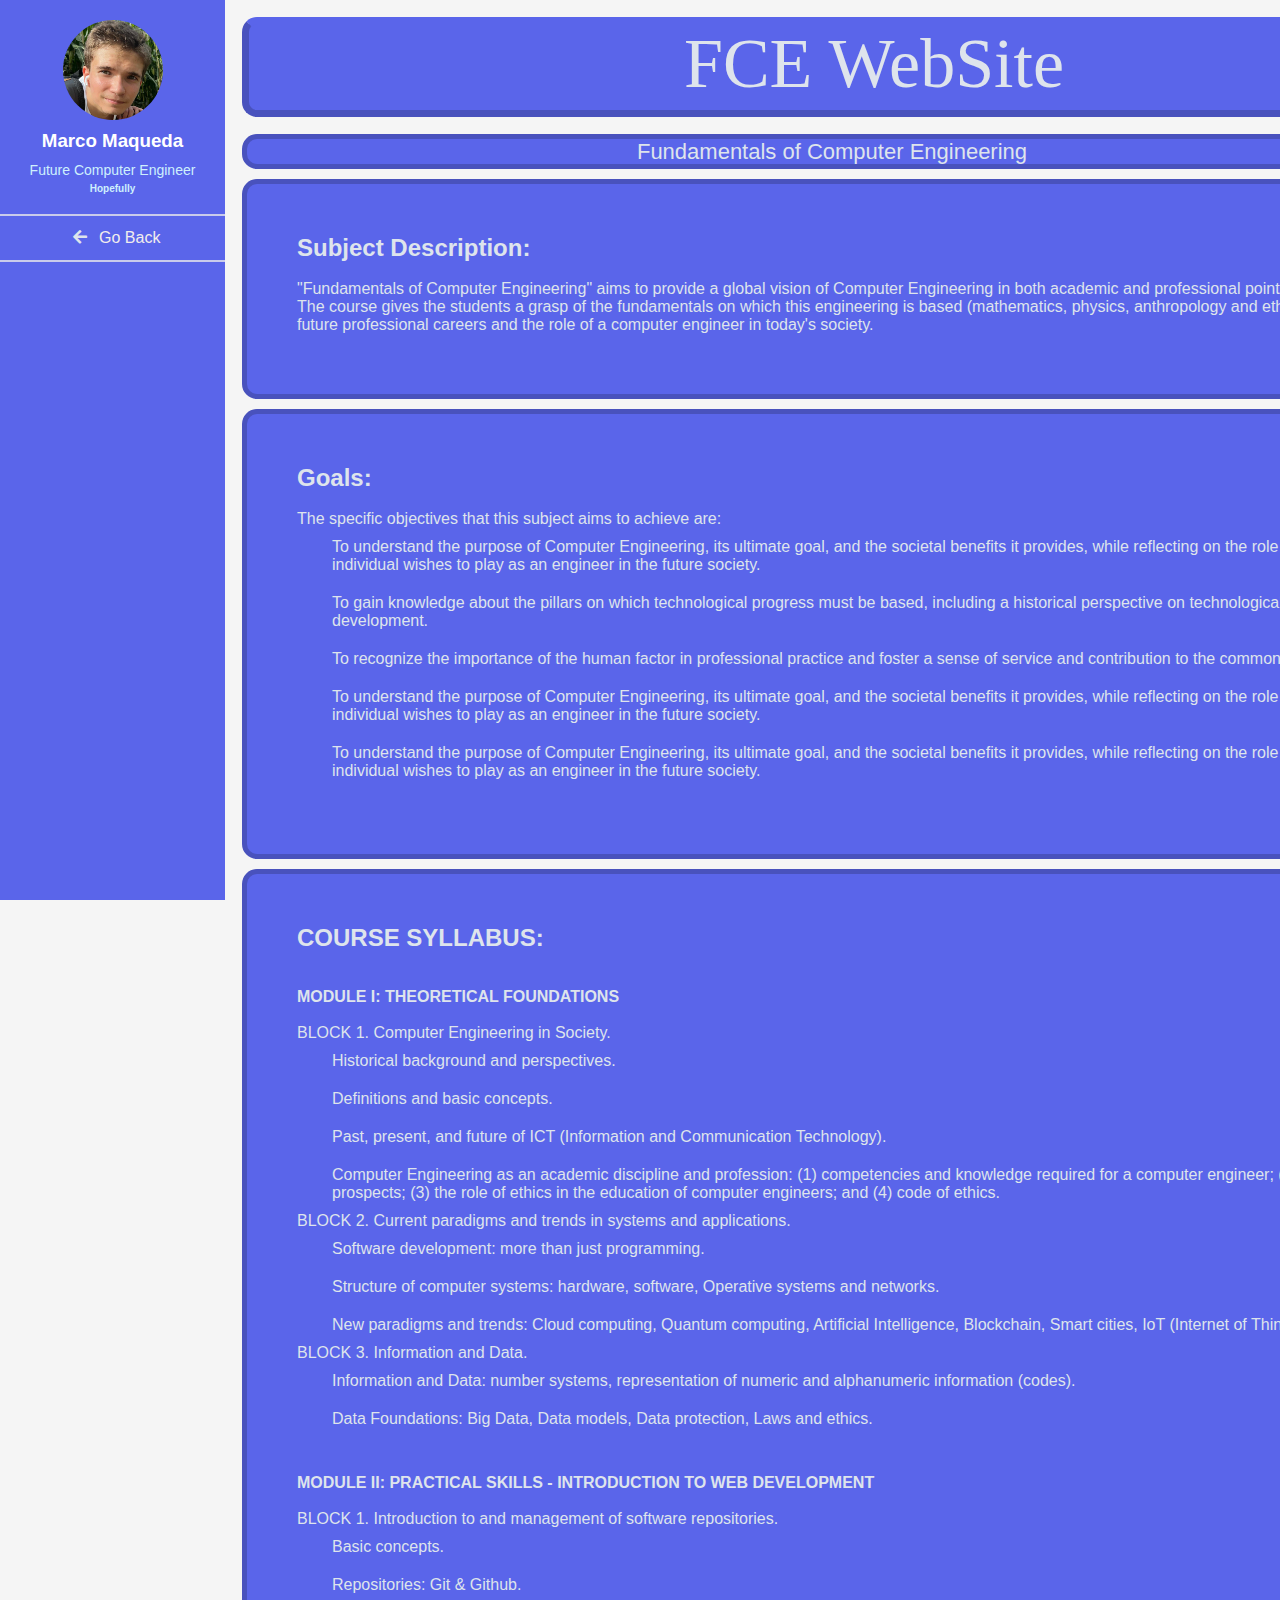
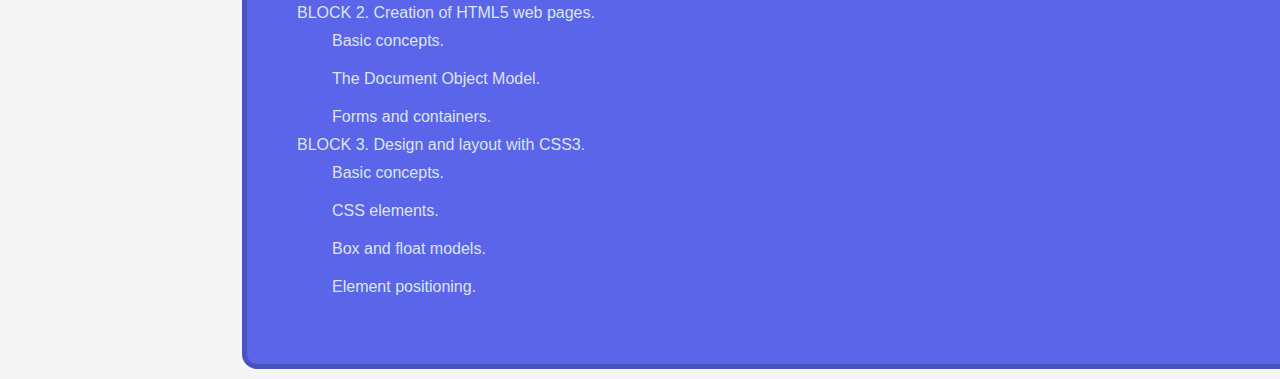
<file: docs/Public/FCE.html>
<!DOCTYPE html>
<html lang='en'>
<html>
<head>
    <link rel="stylesheet" href="https://use.fontawesome.com/releases/v5.8.1/css/all.css">
    <meta charset="UTF-8">
    <title>MaquedaMarco_FirstWebPage_Index</title>
    <link rel='stylesheet' href='../css/styles.css'/>
</head>
<body>
    <div class = "page">
        <div class="menu">
            <div class="sidebar"> <div class="profile">
                <img src="../images/ProfileImageMe.png" alt="profile_picture">
                <h3>Marco Maqueda</h3>
                <p>Future Computer Engineer</p>
                <h6>Hopefully</h6>
                <div>
                    <ul>
                        <li  id="Volver">
                            <a href="degree.html">
                                <span class="icon"><i class="fas fa-arrow-left"></i></span>
                                <span class="item">Go Back</span>
                            </a>
                        </li>
                    </ul>
                </div>
            </div>
        </div>
    </div>
</div>
<div>
    <div class="Header">
        <div id="Banner_FCE">
            <div id="item_FCE"><p>FCE WebSite</p></div>
        </div>
    </div>
    <div id="Content_FCE">
        <div id="Content_FCE_Title1">
            <p>Fundamentals of Computer Engineering</p>
        </div>
        <div id="Content_FCE_box1">
            <p><b><h2>Subject Description:</h2></b><br>"Fundamentals of Computer Engineering" aims to provide a global vision of Computer Engineering in both academic and professional points of view. The course gives the students a grasp of the fundamentals on which this engineering is based (mathematics, physics, anthropology and ethics), the future professional careers and the role of a computer engineer in today's society.</p>
        </div>
        <div id="Content_FCE_box2">
            <p><b><h2>Goals:</h2></b><br>The specific objectives that this subject aims to achieve are:</p>
            <ol>
                <li>
                    <p>To understand the purpose of Computer Engineering, its ultimate goal, and the societal benefits it provides, while reflecting on the role each individual wishes to play as an engineer in the future society.</p>
                </li>
                <li>
                    <p>To gain knowledge about the pillars on which technological progress must be based, including a historical perspective on technological development.</p>
                </li>
                <li>
                    <p>To recognize the importance of the human factor in professional practice and foster a sense of service and contribution to the common good.</p>
                </li>
                <li>
                    <p>To understand the purpose of Computer Engineering, its ultimate goal, and the societal benefits it provides, while reflecting on the role each individual wishes to play as an engineer in the future society.</p>
                </li>
                <li>
                    <p>To understand the purpose of Computer Engineering, its ultimate goal, and the societal benefits it provides, while reflecting on the role each individual wishes to play as an engineer in the future society.</p>
                </li>
            </ol>
        </div>
        <div id="Content_FCE_box3">
            <p><b><h2>COURSE SYLLABUS:</h2></b><br><br></p>
            <p><b>MODULE I: THEORETICAL FOUNDATIONS</b><br><br></p>
            <p>BLOCK 1. Computer Engineering in Society.</p>
                <ol>
                    <li>
                        <p>Historical background and perspectives.</p>
                    </li>
                    <li>
                        <p>Definitions and basic concepts.
                        </p>
                    </li>
                    <li>
                        <p>Past, present, and future of ICT (Information and Communication Technology).</p>
                    </li>
                    <li>
                        <p>Computer Engineering as an academic discipline and profession: (1) competencies and knowledge required
                            for a computer engineer; (2) career prospects; (3) the role of ethics in the education of computer engineers;
                            and (4) code of ethics.</p>
                    </li>
                </ol>
            <p>BLOCK 2. Current paradigms and trends in systems and applications.</p>
                <ol>
                    <li>
                        <p>Software development: more than just programming.
                        </p>
                    </li>
                    <li>
                        <p>Structure of computer systems: hardware, software, Operative systems and networks.</p>
                    </li>
                    <li>
                        <p>New paradigms and trends: Cloud computing, Quantum computing, Artificial Intelligence, Blockchain, Smart
                            cities, IoT (Internet of Things).</p>
                    </li>
                </ol>
            <p>BLOCK 3. Information and Data.</p>
                <ol>
                    <li>
                        <p>Information and Data: number systems, representation of numeric and alphanumeric information (codes).
                        </p>
                    </li>
                    <li>
                        <p>Data Foundations: Big Data, Data models, Data protection, Laws and ethics.<br><br><br></p>
                    </li>
                </ol>
            <p><b>MODULE II: PRACTICAL SKILLS - INTRODUCTION TO WEB DEVELOPMENT</b><br><br></p>     
            <p>BLOCK 1. Introduction to and management of software repositories.</p>
            <ol>
                <li>
                    <p>Basic concepts.</p>
                </li>
                <li>
                    <p>Repositories: Git & Github.</p>
                </li>
            </ol>
        <p>BLOCK 2. Creation of HTML5 web pages.</p>
            <ol>
                <li>
                    <p>Basic concepts.</p>
                </li>
                <li>
                    <p>The Document Object Model.</p>
                </li>
                <li>
                    <p>Forms and containers.</p>
                </li>
            </ol>
        <p>BLOCK 3. Design and layout with CSS3.</p>
            <ol>
                <li>
                    <p>Basic concepts.</p>
                </li>
                <li>
                    <p>CSS elements.</p>
                </li>
                <li>
                    <p>Box and float models.</p>
                </li>
                <li>
                    <p>Element positioning.</p>
                </li>
            </ol>
            
        </div>
    </div>    
</div>
</body>
</html>
</div>
</file>
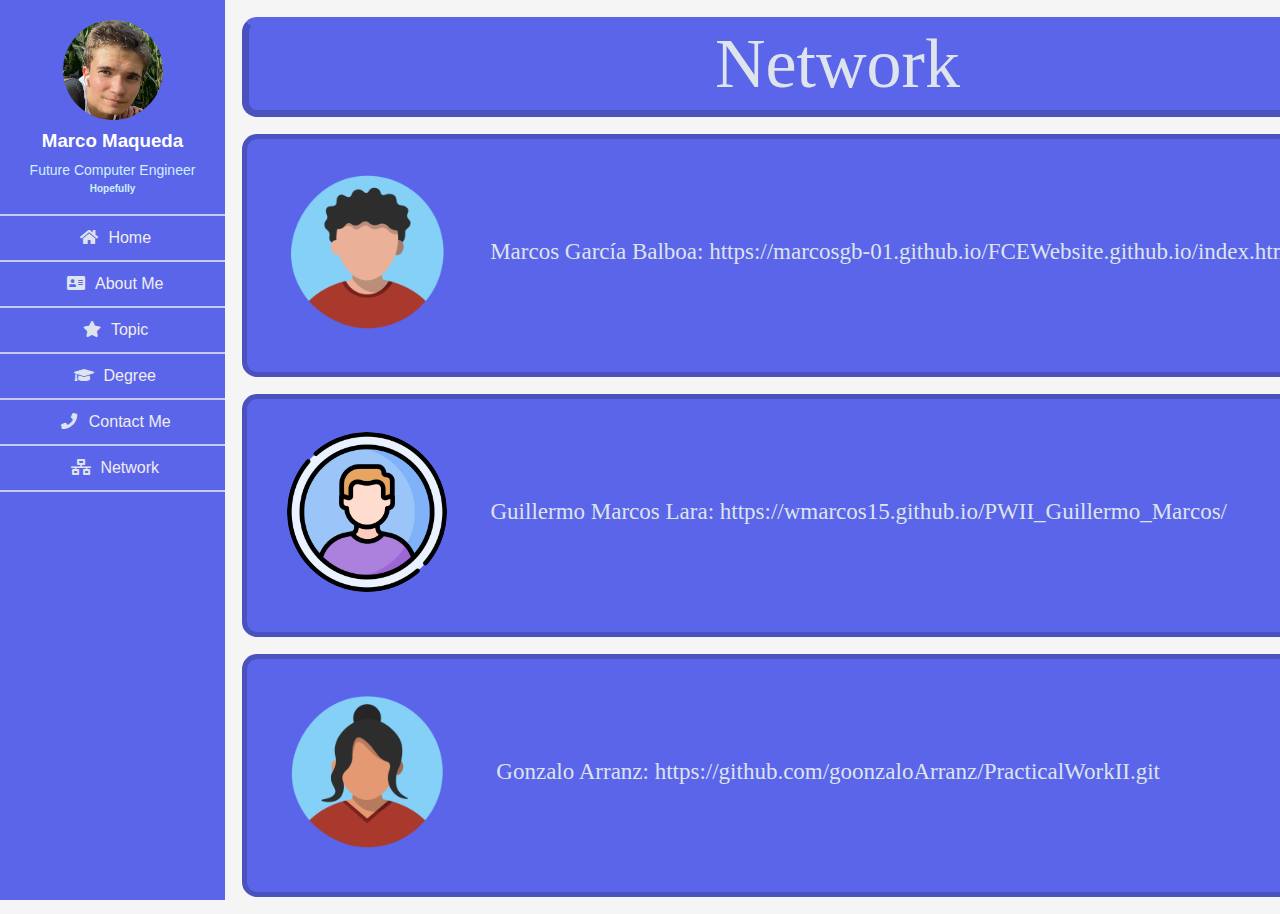
<file: docs/Public/net.html>
<!DOCTYPE html>
<html lang='en'>
<html>
<head>
    <link rel="stylesheet" href="https://use.fontawesome.com/releases/v5.8.1/css/all.css">
    <meta charset="UTF-8">
    <title>MaquedaMarco_FirstWebPage_Index</title>
    <link rel='stylesheet' href='../css/styles.css'/>
</head>
<body>
    <div class = "page">
        <div class="menu">
            <div class="sidebar"> <div class="profile">
                <img src="../images/ProfileImageMe.png" alt="profile_picture">
                <h3>Marco Maqueda</h3>
                <p>Future Computer Engineer</p>
                <h6>Hopefully</h6>
                <div>
                    <ul>
                        <li  id="Home">
                            <a href="../index.html">
                                <span class="icon"><i class="fas fa-home"></i></span>
                                <span class="item">Home</span>
                            </a>
                        </li>
                        <li>
                            <a href="../Public/about.html">
                                <span class="icon"><i class="fas fa-address-card"></i></i></span>
                                <span class="item">About Me</span>
                            </a>
                        </li>
                        <li>
                            <a href="../Public/topic.html">
                                <span class="icon"><i class="fas fa-star"></i></span>
                                    <span class="item">Topic</span>
                            </a>
                        </li>
                        <li>
                            <a href="../Public/degree.html">
                                <span class="icon"><i class="fas fa-graduation-cap"></i></span>
                                <span class="item">Degree</span>
                            </a>
                        </li>
                        <li>
                            <a href="../Public/contact.html">
                                <span class="icon"><i class="fas fa-phone"></i></span> <!--El Telefono sale al Reves, y si meto otras cosas no funciona-->
                                <span class="item">Contact Me</span>
                            </a>
                        </li>
                        <li>
                            <a href="../Public/net.html">
                                <span class="icon"><i class="fas fa-network-wired"></i></span> <!--No me deja poner fa-solid -->
                                <span class="item">Network</span>
                            </a>
                        </li>
                    </ul>
                </div>
            </div>
        </div>
    </div>
</div>
<div>
    <div class="Header">
        <div id="Banner_Net">
            <div id="item_Net"><p>Network</p></div>
        </div>
        <div id="Content_Net">
            <div id="Content_Net_Box1">
                <div><img src="../images/StockPicture2.png"></div>
                <div><p>Marcos García Balboa:   https://marcosgb-01.github.io/FCEWebsite.github.io/index.html</p></div>
            </div>
            <div id="Content_Net_Box2">
                <div><img src="../images/StockPicture1.png"></div>
                <div><p>Guillermo Marcos Lara:   https://wmarcos15.github.io/PWII_Guillermo_Marcos/</p></div>
            </div>
            <div id="Content_Net_Box3">
                <div><img src="../images/StockPicture3.png"></div>
                <div><p>Gonzalo Arranz:   https://github.com/goonzaloArranz/PracticalWorkII.git</p></div>
            </div>
        </div>    
</div>
</body>
</html>
</div>
</file>
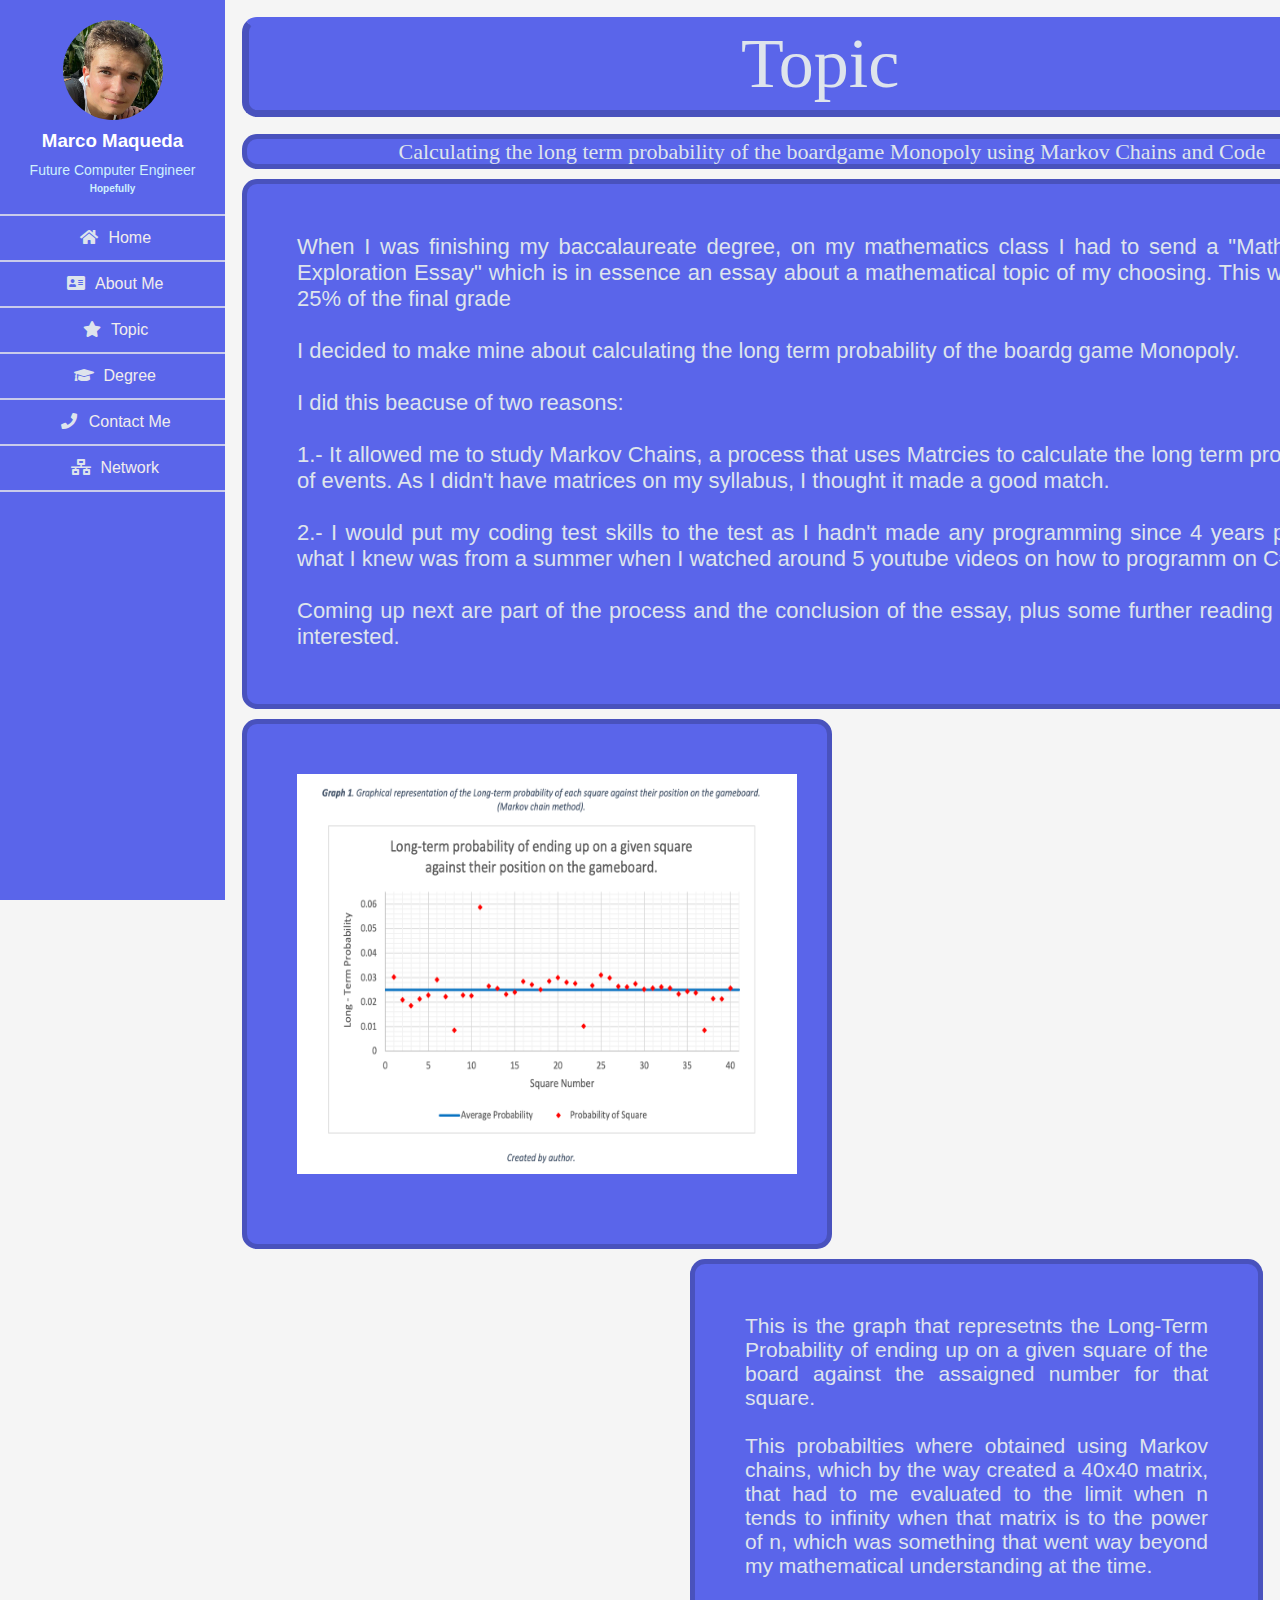
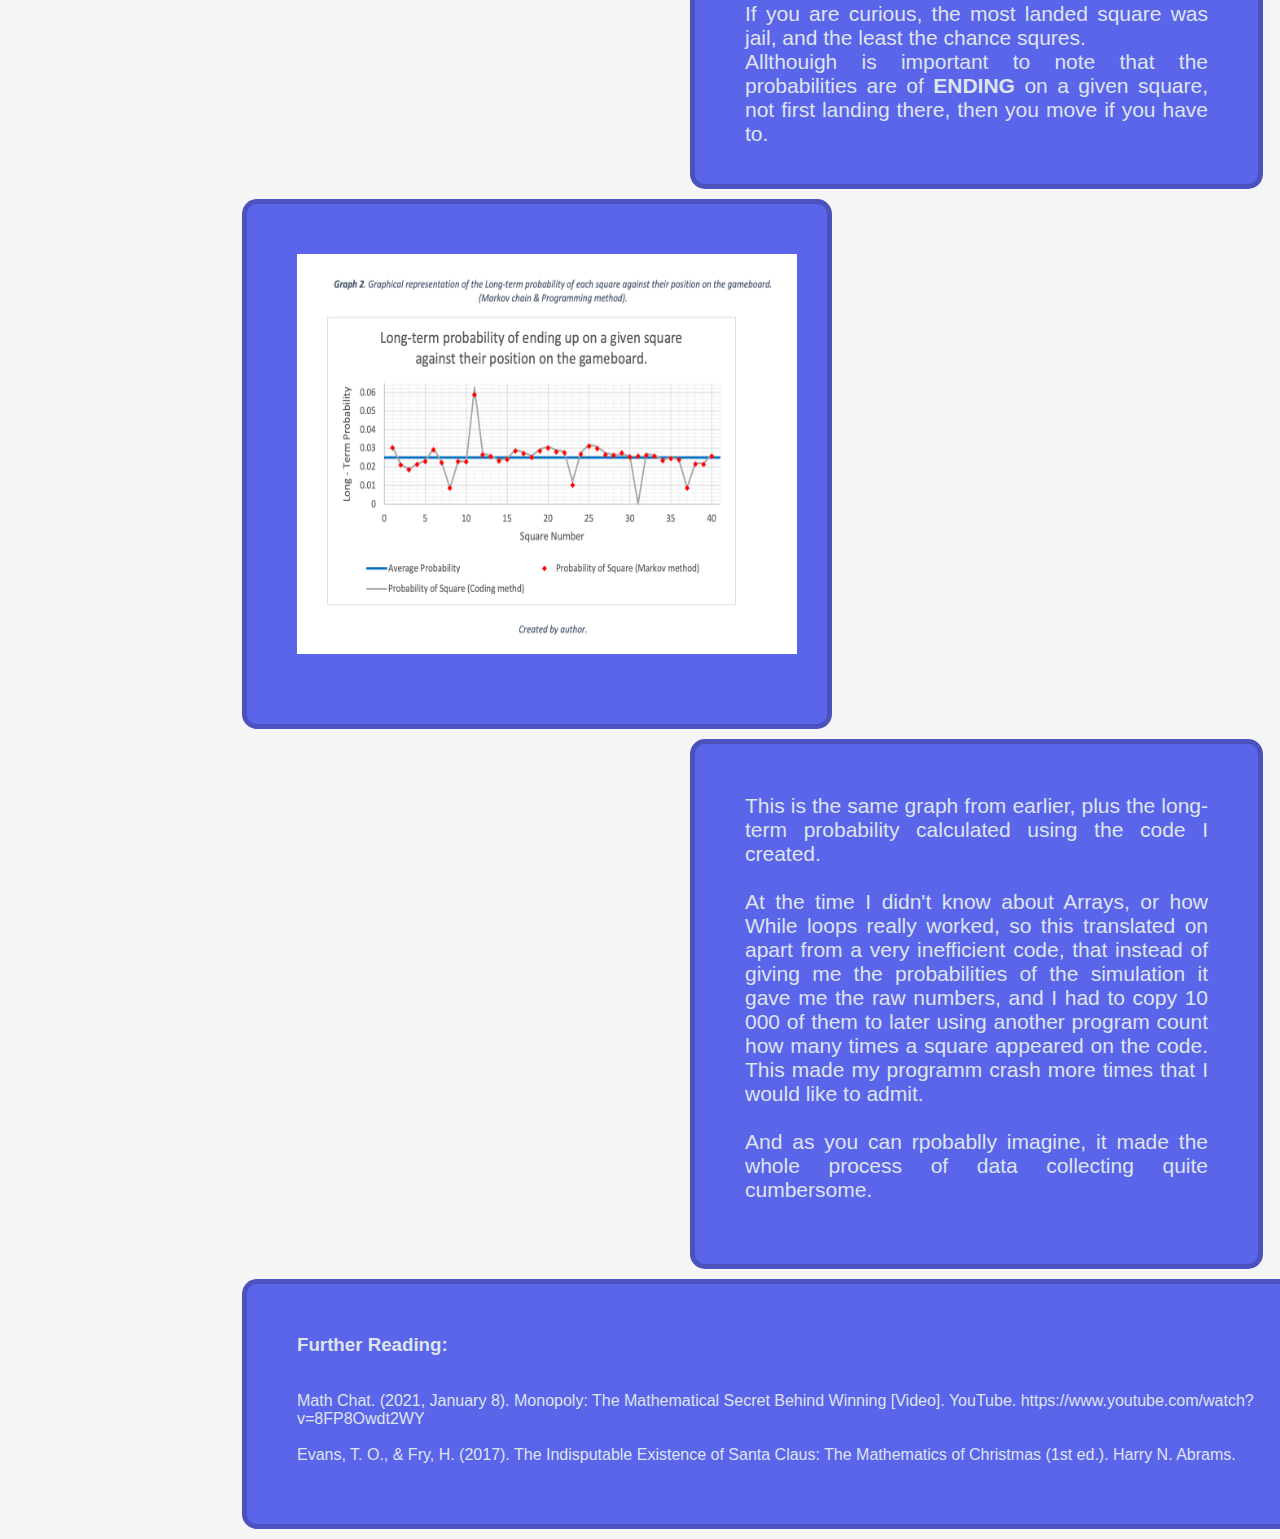
<file: docs/Public/topic.html>
<!DOCTYPE html>
<html lang='en'>
<html>
<head>
    <link rel="stylesheet" href="https://use.fontawesome.com/releases/v5.8.1/css/all.css">
    <meta charset="UTF-8">
    <title>MaquedaMarco_FirstWebPage_Index</title>
    <link rel='stylesheet' href='../css/styles.css'/>
</head>
<body>
    <div class = "page">
        <div class="menu">
            <div class="sidebar"> <div class="profile">
                <img src="../images/ProfileImageMe.png" alt="profile_picture">
                <h3>Marco Maqueda</h3>
                <p>Future Computer Engineer</p>
                <h6>Hopefully</h6>
                <div>
                    <ul>
                        <li  id="Home">
                            <a href="../index.html">
                                <span class="icon"><i class="fas fa-home"></i></span>
                                <span class="item">Home</span>
                            </a>
                        </li>
                        <li>
                            <a href="../Public/about.html">
                                <span class="icon"><i class="fas fa-address-card"></i></i></span>
                                <span class="item">About Me</span>
                            </a>
                        </li>
                        <li>
                            <a href="../Public/topic.html">
                                <span class="icon"><i class="fas fa-star"></i></span>
                                    <span class="item">Topic</span>
                            </a>
                        </li>
                        <li>
                            <a href="../Public/degree.html">
                                <span class="icon"><i class="fas fa-graduation-cap"></i></span>
                                <span class="item">Degree</span>
                            </a>
                        </li>
                        <li>
                            <a href="../Public/contact.html">
                                <span class="icon"><i class="fas fa-phone"></i></span> <!--El Telefono sale al Reves, y si meto otras cosas no funciona-->
                                <span class="item">Contact Me</span>
                            </a>
                        </li>
                        <li>
                            <a href="../Public/net.html">
                                <span class="icon"><i class="fas fa-network-wired"></i></span> <!--No me deja poner fa-solid -->
                                <span class="item">Network</span>
                            </a>
                        </li>
                    </ul>
                </div>
            </div>
        </div>
    </div>
</div>
<div class="Header">
    <div id="Banner_Topic">
        <div id="item_Topic"><p>Topic</p></div>
    </div>
    <div id="Content_Topic">
        <div id="Content_Topic_Title1"><p>Calculating the long term probability of the boardgame Monopoly using Markov Chains and Code</p></div>
        <div id="Content_Topic_box1">
            <p>When I was finishing my baccalaureate degree, on my mathematics class I had to send a "Mathematical Exploration Essay" which is in essence an essay about a mathematical topic of my choosing. This was worth 25% of the final grade<br><br>I decided to make mine about calculating the long term probability of the boardg game Monopoly.<br><br>I did this beacuse of two reasons:<br><br>1.- It allowed me to study Markov Chains, a process that uses Matrcies to calculate the long term probabilities of events. As I didn't have matrices on my syllabus, I thought it made a good match.<br><br>2.- I would put my coding test skills to the test as I hadn't made any programming since 4 years prior, and what I knew was from a summer when I watched around 5 youtube videos on how to programm on C#.<br><br>Coming up next are part of the process and the conclusion of the essay, plus some further reading for those interested.</p>
        </div>
        <div id="Content_Topic_box2">
            <img src="../images/Markov.png" alt="">
        </div>
        <div id="Content_Topic_box3">
            <p>This is the graph that represetnts the Long-Term Probability of ending up on a given square of the board against the assaigned number for that square.<br><br>This probabilties where obtained using Markov chains, which by the way created a 40x40 matrix, that had to me evaluated to the limit when n tends to infinity when that matrix is to the power of n, which was something that went way beyond my mathematical understanding at the time.<br><br>If you are curious, the most landed square was jail, and the least the chance squres.<br>Allthouigh is important to note that the probabilities are of <b>ENDING</b> on a given square, not first landing there, then you move if you have to.</p>
        </div>
        <div id="Content_Topic_box4">
            <img src="../images/Code.png" alt="">
        </div>
        <div id="Content_Topic_box5">
            <p>This is the same graph from earlier, plus the long-term probability calculated using the code I created.<br><br>At the time I didn't know about Arrays, or how While loops really worked, so this translated on apart from a very inefficient code, that instead of giving me the probabilities of the simulation it gave me the raw numbers, and I had to copy 10 000 of them to later using another program count how many times a square appeared on the code. This made my programm crash more times that I would like to admit.<br><br>And as you can rpobablly imagine, it made the whole process of data collecting quite cumbersome.</p>
        </div>
        <div id="Content_Topic_box6">
            <p><h3><b>Further Reading:</b></h3><br><br>Math Chat. (2021, January 8). Monopoly: The Mathematical Secret Behind Winning [Video]. YouTube. https://www.youtube.com/watch?v=8FP8Owdt2WY<br><br>Evans, T. O., & Fry, H. (2017). The Indisputable Existence of Santa Claus: The Mathematics of Christmas (1st ed.). Harry N. Abrams.</p>
        </div>
        </div>
    </div>    
</div>    
</body>
</html>
</div>
</file>
<file: docs/css/styles.css>
@import url(https://fonts.googleapis.com/css?family=Source+Sans+Pro:400,300,600);
*{
list-style: none;
text-decoration: none;
margin: 0;
padding: 0;
box-sizing: border-box;
font-family: Lato, Helvetica, sans-serif;
}
body{
background: rgb(245,245,245);
}
.menu .sidebar{
background: rgb(90,101,234); position: fixed;
top: 0;
left: 0;
width: 225px;
height: 100%;
padding: 20px 0;
transition: all 0.5s ease;
}
.menu .sidebar .profile{ margin-bottom: 30px; text-align: center;
}
.menu .sidebar .profile img{ display: block;
width: 100px;
height: 100px; border-radius: 50%; margin: 0 auto;
}
.menu .sidebar .profile h3{ color: #ffffff;
margin: 10px 0 5px;
}
.menu .sidebar .profile p{ color: rgb(206, 240, 253); font-size: 14px;
margin: 10px 0 5px;
}
.menu .sidebar .profile h6{ color: rgb(206, 240, 253); font-size: 10px;
}
.menu .sidebar ul li a{
display: block;
padding: 13px 30px; border-bottom: 2px solid rgb(201,203,235); color: rgb(241, 237, 237); font-size: 16px;
position: relative; 
}
#Home,#Volver{
margin-top: 20px;   /*Why doesn't it apply to the first child only?*/
border-top: 2px solid rgb(201,203,235);
}

.menu .sidebar ul li a .icon{ color: #dee4ec;
width: 30px;
display: inline-block;
}

.menu .sidebar ul li a:hover,
.menu .sidebar ul li a.active{
color: rgb(255, 255, 255);
background: rgb(73, 82, 189);
}
.menu .sidebar ul li a:hover .icon,
.menu .sidebar ul li a.active .icon{
color: rgb(255, 255, 255);
}
.menu .sidebar ul li a:hover:before,
.menu .sidebar ul li a.active:before{
display: block;
}
#home{
    border-right: 2px solid rgb(5, 41, 104);    /*Esto no Fuciona*/
}


#Banner_Index{  /*================================================== Index CSS ==================================================*/
    display: block;
    border-radius: 15px;
    border-style: solid;
    border-width: 7px;
    border-color: rgb(90,101,234) rgb(90,101,234) rgb(73, 82, 189) rgb(73, 82, 189);
    margin: 17px 242px; /*225px sidebar*/
    width: 1180px;
    height: 100px;
    background: rgb(90,101,234);
}
#Content_Index{
    display: block;
    border-radius: 15px;
    border-style: solid;
    border-width: 5px;
    border-color:rgb(73, 82, 189);
    margin: 17px 242px; /*225px sidebar*/
    width: 1180px;
    height: 763px;
    background: rgb(90,101,234);
}
#Content_Index p{
    color: #dee4ec;
    font-family: Arial, Helvetica, sans-serif;
    font-size: 30px;
    text-align: justify;
    padding: 40px;
}
#Banner_About{  /*=== About CSS ===*/
    display: block;
    border-radius: 15px;
    border-style: solid;
    border-width: 7px;
    border-color: rgb(90,101,234) rgb(90,101,234) rgb(73, 82, 189) rgb(73, 82, 189);
    margin: 17px 242px; /*225px sidebar*/
    width: 1180px;
    height: 100px;
    background: rgb(90,101,234);
}
#icon_About{
    color: #dee4ec;
}
#item_About{
    color: #dee4ec;
    font-family: "Times New Roman", Times, serif; /*Esto no funciona*/
    font-size: 70; /*ENF*/
}
#Content_About_Box1{
    display: block;
    border-radius: 15px;
    border-style: solid;
    border-width: 5px;
    border-color:rgb(73, 82, 189);
    margin: 17px 242px; /*225px sidebar*/
    width: 1180px;
    height: 1600px;
    background: rgb(90,101,234);
}
#Banner_About{  /*================================================== About Me CSS ==================================================*/
    display: block;
    border-radius: 15px;
    border-style: solid;
    border-width: 7px;
    border-color: rgb(90,101,234) rgb(90,101,234) rgb(73, 82, 189) rgb(73, 82, 189);
    margin: 17px 242px; /*225px sidebar*/
    width: 1180px;
    height: 100px;
    background: rgb(90,101,234);
}
#item_About{
    text-align: center;
    color: #dee4ec;
    font-family: "Times New Roman", Times, serif; /*Esto no funciona*/
    font-size: 70px; /*ENF*/
}
#Content_About_Box1{
    display: block;
    border-radius: 15px;
    border-style: solid;
    border-width: 5px;
    border-color:rgb(73, 82, 189);
    margin: 17px 242px; /*225px sidebar*/
    width: 1180px;
    height: 100px;
    background: rgb(90,101,234);
}
#Content_About_Box1 p{
    color: #dee4ec;
    font-family: Arial, Helvetica, sans-serif;
    font-size: 26px;
    text-align: left;
    padding: 12px;
}
#Content_About_Box2{
    display: block;
    float: left;
    border-radius: 15px;
    border-style: solid;
    border-width: 5px;
    border-color:rgb(73, 82, 189);
    margin-left: 242px;
    margin-bottom: 10px;
    width: 590px;
    height: 300px;
    background: rgb(90,101,234);
    padding: 50px;
}
#Content_About_Box2 img{
    height: 200px;
    width: 400px;
}
#Content_About_Box3{
    display: block;
    float: right;
    border-radius: 15px;
    border-style: solid;
    border-width: 5px;
    border-color:rgb(73, 82, 189);
    margin-bottom: 10px;
    margin-right: 17px;
    width: 573px;
    height: 300px;
    background: rgb(90,101,234);
    padding: 50px;
}
#Content_About_Box3 img{
    height: 200px;
    width: 350px;
}
#Content_About_Box4{
    float: left;
    display: block;
    border-radius: 15px;
    border-style: solid;
    border-width: 5px;
    border-color:rgb(73, 82, 189);
    margin: 17px 242px; /*225px sidebar*/
    width: 1180px;
    height: 150px;
    background: rgb(90,101,234);
}
#Content_About_Box4 p{
    color: #dee4ec;
    font-family: Arial, Helvetica, sans-serif;
    font-size: 26px;
    text-align: left;
    padding: 12px;
}
#Content_About_Box5{
    float: left;
    display: block;
    border-radius: 15px;
    border-style: solid;
    border-width: 5px;
    border-color:rgb(73, 82, 189);
    margin: 17px 242px; /*225px sidebar*/
    width: 1180px;
    height: 200px;
    background: rgb(90,101,234);
}
#Content_About_Box5 div{
    color: #dee4ec;
    font-family: Arial, Helvetica, sans-serif;
    font-size: 20px;
    text-align: left;
    padding: 12px;
}
#Content_About_Title2{
float: left;
    display: block;
border-radius: 15px;
border-style: solid;
border-width: 5px;
border-color:rgb(73, 82, 189);
margin: 10px 242px; /*225px sidebar*/
width: 1180px;
height: 50px;
background: rgb(90,101,234);
}
#Content_About_Title2 p{
    color: #dee4ec;
    font-family: Arial, Helvetica, sans-serif;
    font-size: 20px;
    text-align: center;
    padding: 12px;
}
#Content_About_Box6{
    float: left;
    display: block;
    border-radius: 15px;
    border-style: solid;
    border-width: 5px;
    border-color:rgb(73, 82, 189);
    margin: 17px 242px; /*225px sidebar*/
    width: 1180px;
    height: 750px;
    background: rgb(90,101,234);
}
#Content_About_Box6 img{
    height: 600px;
    width: 700px;
    margin: 50px;
    margin-left: 250px;
}






#Banner_Topic{  /*================================================== Topic CSS ==================================================*/
    display: block;
    border-radius: 15px;
    border-style: solid;
    border-width: 7px;
    border-color: rgb(90,101,234) rgb(90,101,234) rgb(73, 82, 189) rgb(73, 82, 189);
    margin: 17px 242px; /*225px sidebar*/
    width: 1180px;
    height: 100px;
    background: rgb(90,101,234);
}
#item_Topic p{
    color: #dee4ec;
    font-family: "Times New Roman", Times, serif; /*ENF*/
    font-size: 70px;
    padding-left: 492px;
}
#Content_Topic p{
    color: #dee4ec;
    font-family: "Times New Roman", Times, serif; /*ENF*/
    font-size: 28px;
    text-align: center;
}

#Content_Topic_Title1{
    display: block;
    border-radius: 15px;
    border-style: solid;
    border-width: 5px;
    border-color:rgb(73, 82, 189);
    margin: 10px 242px; /*225px sidebar*/
    width: 1180px;
    height: 35px;
    background: rgb(90,101,234);
}
#Content_Topic_Title1 p{
    color: #dee4ec;
    text-align: center;
    font-size: 22px;
}
#Content_Topic_box1{
    display: block;
    float: left;
    border-radius: 15px;
    border-style: solid;
    border-width: 5px;
    border-color:rgb(73, 82, 189);
    margin-left: 242px;
    margin-bottom: 10px;
    width: 1180px;
    height: 530px;
    background: rgb(90,101,234);
    padding: 50px;
}
#Content_Topic_box1 p{
    text-align: justify;
    font-family: Arial, Helvetica, sans-serif;
    font-size: 22px;
}
#Content_Topic_box2{
    display: block;
    float: left;
    border-radius: 15px;
    border-style: solid;
    border-width: 5px;
    border-color:rgb(73, 82, 189);
    margin-left: 242px;
    margin-bottom: 10px;
    width: 590px;
    height: 530px;
    background: rgb(90,101,234);
    padding: 50px;
}
#Content_Topic_box2 img{
    height: 400px;
    width: 500px;
}
#Content_Topic_box3{
    display: block;
    float: right;
    border-radius: 15px;
    border-style: solid;
    border-width: 5px;
    border-color:rgb(73, 82, 189);
    margin-bottom: 10px;
    margin-right: 17px;
    width: 573px;
    height: 530px;
    background: rgb(90,101,234);
    padding: 50px;
}
#Content_Topic_box3 p{
    text-align: justify;
    font-family: Arial, Helvetica, sans-serif;
    font-size: 21px;
}
#Content_Topic_box4{
    display: block;
    float: left;
    border-radius: 15px;
    border-style: solid;
    border-width: 5px;
    border-color:rgb(73, 82, 189);
    margin-left: 242px;
    margin-bottom: 10px;
    width: 590px;
    height: 530px;
    background: rgb(90,101,234);
    padding: 50px;
}
#Content_Topic_box4 img{
    height: 400px;
    width: 500px;
}
#Content_Topic_box5{
    display: block;
    float: right;
    border-radius: 15px;
    border-style: solid;
    border-width: 5px;
    border-color:rgb(73, 82, 189);
    margin-bottom: 10px;
    margin-right: 17px;
    width: 573px;
    height: 530px;
    background: rgb(90,101,234);
    padding: 50px;
}
#Content_Topic_box5 p{
    text-align: justify;
    font-family: Arial, Helvetica, sans-serif;
    font-size: 21px;
}
#Content_Topic_box6{
    display: block;
    float: left;
    border-radius: 15px;
    border-style: solid;
    border-width: 5px;
    border-color:rgb(73, 82, 189);
    margin-left: 242px;
    margin-bottom: 10px;
    width: 1180px;
    height: 250px;
    background: rgb(90,101,234);
    padding: 50px;
    color: #dee4ec;
}
#Content_Topic_box6 p{
    color: #dee4ec;
    text-align: justify;
    font-family: Arial, Helvetica, sans-serif;
    font-size: 28px;
}






#Banner_Degree{  /*================================================== Degree CSS ==================================================*/
    display: block;
    border-radius: 15px;
    border-style: solid;
    border-width: 7px;
    border-color: rgb(90,101,234) rgb(90,101,234) rgb(73, 82, 189) rgb(73, 82, 189);
    margin: 17px 242px; /*225px sidebar*/
    width: 1180px;
    height: 100px;
    background: rgb(90,101,234);
}
#item_Degree p{
    color: #dee4ec;
    font-family: "Times New Roman", Times, serif; /*ENF*/
    font-size: 70px;
    padding-left: 492px;
}
#Content_Degree p{
    color: #dee4ec;
    font-family: "Times New Roman", Times, serif; /*ENF*/
    font-size: 28px;
    text-align: center;
    padding-top: 28px;
    padding-left: 40px;
}
#Content_Degree_Title1,#Content_Degree_Title2,#Content_Degree_Title3,#Content_Degree_Title4,#Content_Degree_Title5{
    display: block;
    border-radius: 15px;
    border-style: solid;
    border-width: 5px;
    border-color:rgb(73, 82, 189);
    margin: 10px 242px; /*225px sidebar*/
    width: 1180px;
    height: 35px;
    background: rgb(90,101,234);
}
#Content_Degree_Title1 p,#Content_Degree_Title2 p,#Content_Degree_Title3 p,#Content_Degree_Title4 p,#Content_Degree_Title5 p{
    padding-top: 0px;
    padding-bottom: 5px;
}
#Content_Degree_Box1, #Content_Degree_Box2, #Content_Degree_Box4, #Content_Degree_Box5, #Content_Degree_Box6, #Content_Degree_Box7, #Content_Degree_Box8, #Content_Degree_Box9, #Content_Degree_Box10, #Content_Degree_Box11, #Content_Degree_Box12, #Content_Degree_Box13, #Content_Degree_Box14,#Content_Degree_Box15,#Content_Degree_Box16,#Content_Degree_Box17,#Content_Degree_Box18,#Content_Degree_Box19,#Content_Degree_Box20,#Content_Degree_Box21,#Content_Degree_Box22,#Content_Degree_Box23,#Content_Degree_Box24,#Content_Degree_Box25,#Content_Degree_Box26,#Content_Degree_Box27,#Content_Degree_Box28,#Content_Degree_Box29,#Content_Degree_Box30,#Content_Degree_Box31,#Content_Degree_Box32,#Content_Degree_Box33,#Content_Degree_Box34,#Content_Degree_Box35,#Content_Degree_Box36,#Content_Degree_Box37,#Content_Degree_Box38,#Content_Degree_Box39,#Content_Degree_Box40,#Content_Degree_Box41,#Content_Degree_Box42,#Content_Degree_Box43,#Content_Degree_Box44,#Content_Degree_Box45,#Content_Degree_Box46,#Content_Degree_Box47,#Content_Degree_Box48,#Content_Degree_Box49,#Content_Degree_Box50,#Content_Degree_Box51,#Content_Degree_Box52,#Content_Degree_Box53,#Content_Degree_Box54,#Content_Degree_Box55,#Content_Degree_Box56,#Content_Degree_Box57,#Content_Degree_Box58,#Content_Degree_Box59,#Content_Degree_Box60,#Content_Degree_Box61,#Content_Degree_Box62,#Content_Degree_Box63,#Content_Degree_Box64,#Content_Degree_Box65,#Content_Degree_Box66{
    display: block;
    border-radius: 15px;
    border-style: solid;
    border-width: 5px;
    border-color:rgb(73, 82, 189);
    margin: 10px 242px; /*225px sidebar*/
    width: 1180px;
    height: 80px;
    background: rgb(90,101,234);
}
#Content_Degree_Box3{
    display: block;
    border-radius: 15px;
    border-style: solid;
    border-width: 5px;
    border-color:rgb(73, 82, 189);
    margin: 10px 242px; /*225px sidebar*/
    width: 1180px;
    height: 100px;
    background: rgb(90,101,234);
}
#Content_Degree_Box3 div{
    float: left;
} 
#Content_Degree_Box3 p{
    padding-left: 375px;
}   
#Content_Degree_Box3 button{
    float: right;
    background-color: rgb(90,101,234);
    color: rgb(245,245,245);
    font-size: 15px;
    padding: 35px 35px;
    border: 4px solid rgb(73, 82, 189);
    border-radius: 8px;
    margin-left: 200px;
    margin-top: 5px;
    width: 35px;
    height: 35px;
}
#Content_Degree_Box3 button:hover{
    background-color: rgb(73, 82, 189);
    border-color: rgb(90,101,234);
}    
#Banner_FCE{  /*================================================== FCE CSS ==================================================*/
    display: block;
    border-radius: 15px;
    border-style: solid;
    border-width: 7px;
    border-color: rgb(90,101,234) rgb(90,101,234) rgb(73, 82, 189) rgb(73, 82, 189);
    margin: 17px 242px; /*225px sidebar*/
    width: 1180px;
    height: 100px;
    background: rgb(90,101,234);
}
#item_FCE p{
    color: #dee4ec;
    font-family: "Times New Roman", Times, serif; /*ENF*/
    font-size: 70px;
    padding-left: 435px;
}
#Content_FCE{
    color: #dee4ec;
}
#Content_FCE_Title1{
    display: block;
    border-radius: 15px;
    border-style: solid;
    border-width: 5px;
    border-color:rgb(73, 82, 189);
    margin: 10px 242px; /*225px sidebar*/
    width: 1180px;
    height: 35px;
    background: rgb(90,101,234);
}
#Content_FCE_Title1 p{
    color: #dee4ec;
    text-align: center;
    font-size: 22px;
}
#Content_FCE_box1,#Content_FCE_box2,#Content_FCE_box3{
    display: block;
    float: left;
    border-radius: 15px;
    border-style: solid;
    border-width: 5px;
    border-color:rgb(73, 82, 189);
    margin-left: 242px;
    margin-bottom: 10px;
    width: 1180px;
    height: 700px;
    background: rgb(90,101,234);
    padding: 50px;
}
#Content_FCE_box1{
    height: 220px;
}
#Content_FCE_box2{
    height: 450px;
}
#Content_FCE_box3{
    height: 1100px;
}
#Content_FCE_box1 p{
    color: #dee4ec;
    text-align: justify;
}
#Content_FCE_box2 li,#Content_FCE_box3 li{
padding-left: 35px;
padding-top: 10px;
padding-bottom: 10px;
text-align: left;
}

#Banner_Contact{  /*================================================== Contact CSS ==================================================*/
    display: block;
    border-radius: 15px;
    border-style: solid;
    border-width: 7px;
    border-color: rgb(90,101,234) rgb(90,101,234) rgb(73, 82, 189) rgb(73, 82, 189);
    margin: 17px 242px; /*225px sidebar*/
    width: 1180px;
    height: 100px;
    background: rgb(90,101,234);
}
#item_Contact p{
    color: #dee4ec;
    font-family: "Times New Roman", Times, serif; /*ENF*/
    font-size: 70px;
    padding-left: 400px;
}
#Content_Contact_Box1{
    display: block;
    float: left;
    border-radius: 15px;
    border-style: solid;
    border-width: 5px;
    border-color:rgb(73, 82, 189);
    margin-left: 242px; /*225px sidebar*/
    margin-bottom: 10px;
    width: 1180px;
    height: 320px;
    background: rgb(90,101,234);
}
#Content_Contact_Box1 img{
    width: 521px;
    height: 300;
    margin-top: 5px;
    margin-left: 7px;
    border-radius: 40px;
    float: left;
}
#Content_Contact_Box1 p{    /*ENF*/
    color: #dee4ec;
    font-size: 22px;
    text-align: justify;
    padding: 50px;
    padding-left: 600px;
}
#Content_Contact_Box1_p{    /*ENF*/
}
#Content_Contact_Box2{
    display: block;
    float: right;
    border-radius: 15px;
    border-style: solid;
    border-width: 5px;
    border-color:rgb(73, 82, 189);
    margin-right: 17px; /*225px sidebar*/
    margin-bottom: 10px;
    width: 582px;
    height: 150px;
    background: rgb(90,101,234);
}
#Content_Contact_Box2 div{
    color: #dee4ec;
}
#Content_Contact_Box2 i,#Content_Contact_Box3 i,#Content_Contact_Box4 i,#Content_Contact_Box5 i{
    float: left;
    padding-top: 45px;
    padding-left: 30px;
}
#Content_Contact_Box2 p,#Content_Contact_Box3 p,#Content_Contact_Box4 p,#Content_Contact_Box5 p{
    font-size: 20px;
    float: right;
    padding-top: 60px;
    padding-right: 90px;
    text-align: center;
}
#Content_Contact_Box3 p{
    padding-right: 175px;
}
#Content_Contact_Box3{
    display: block;
    float: left;
    border-radius: 15px;
    border-style: solid;
    border-width: 5px;
    border-color:rgb(73, 82, 189);
    margin-left: 242px; /*225px sidebar*/
    margin-bottom: 10px;
    width: 582px;
    height: 150px;
    background: rgb(90,101,234);
}
#Content_Contact_Box3 div{
    color: #dee4ec;
}
#Content_Contact_Box4{
    display: inline-block;
    border-radius: 15px;
    border-style: solid;
    border-width: 5px;
    border-color:rgb(73, 82, 189);
    margin-left: 242px; /*225px sidebar*/
    margin-bottom: 10px;
    width: 582px;
    height: 150px;
    background: rgb(90,101,234);
}
#Content_Contact_Box4 div{
    color: #dee4ec;
} 
#Content_Contact_Box5{
    display: block;
    float: right;
    border-radius: 15px;
    border-style: solid;
    border-width: 5px;
    border-color:rgb(73, 82, 189);
    margin-right: 17px; /*225px sidebar*/
    margin-bottom: 10px;
    width: 582px;
    height: 150px;
    background: rgb(90,101,234);
}
#Content_Contact_Box5 div{
    color: #dee4ec;
}  


#Banner_Net{  /*================================================== Net CSS ==================================================*/
    display: block;
    border-radius: 15px;
    border-style: solid;
    border-width: 7px;
    border-color: rgb(90,101,234) rgb(90,101,234) rgb(73, 82, 189) rgb(73, 82, 189);
    margin: 17px 242px; /*225px sidebar*/
    width: 1180px;
    height: 100px;
    background: rgb(90,101,234);
}
#item_Net{
    color: #dee4ec;
    font-family: "Times New Roman", Times, serif;
    font-size: 70; /*ENF*/
}
#item_Net p{
    color: #dee4ec;
    font-family: "Times New Roman", Times, serif;
    font-size: 70px;
    padding-left: 466px;
}
#Content_Net_Box1{
    display: block;
    border-radius: 15px;
    border-style: solid;
    border-width: 5px;
    border-color:rgb(73, 82, 189);
    margin: 17px 242px; /*225px sidebar*/
    width: 1180px;
    height: 243px;
    background: rgb(90,101,234);
}
#Content_Net_Box1 img{
    width: 160px;
    height: 160px;
    border-radius: 50%;
    margin-top: 33px;
    margin-left: 40px;
    float: left;
}
#Content_Net_Box2{
    display: block;
    border-radius: 15px;
    border-style: solid;
    border-width: 5px;
    border-color:rgb(73, 82, 189);
    margin: 17px 242px; /*225px sidebar*/
    width: 1180px;
    height: 243px;
    background: rgb(90,101,234);
}
#Content_Net_Box2 img{
    width: 160px;
    height: 160px;
    border-radius: 50%;
    margin-top: 33px;
    margin-left: 40px;
    float: left;
}
#Content_Net_Box3{
    display: block;
    border-radius: 15px;
    border-style: solid;
    border-width: 5px;
    border-color:rgb(73, 82, 189);
    margin: 17px 242px; /*225px sidebar*/
    width: 1180px;
    height: 243px;
    background: rgb(90,101,234);
}
#Content_Net_Box3 img{
    width: 160px;
    height: 160px;
    border-radius: 50%;
    margin-top: 33px;
    margin-left: 40px;
    float: left;
}
#Content_Net_Box1 p{
    float: right;
    color: #dee4ec;
    font-family: "Times New Roman", Times, serif; /*ENF*/
    font-size: 23px;
    margin-top: 100px;
    margin-right: 120px;
}
#Content_Net_Box2 p{
    float: right;
    color: #dee4ec;
    font-family: "Times New Roman", Times, serif; /*ENF*/
    font-size: 23px;
    margin-top: 100px;
    margin-right: 190px;
}
#Content_Net_Box3 p{
    float: right;
    color: #dee4ec;
    font-family: "Times New Roman", Times, serif; /*ENF*/
    font-size: 23px;
    margin-top: 100px;
    margin-right: 257px;
}
</file>
